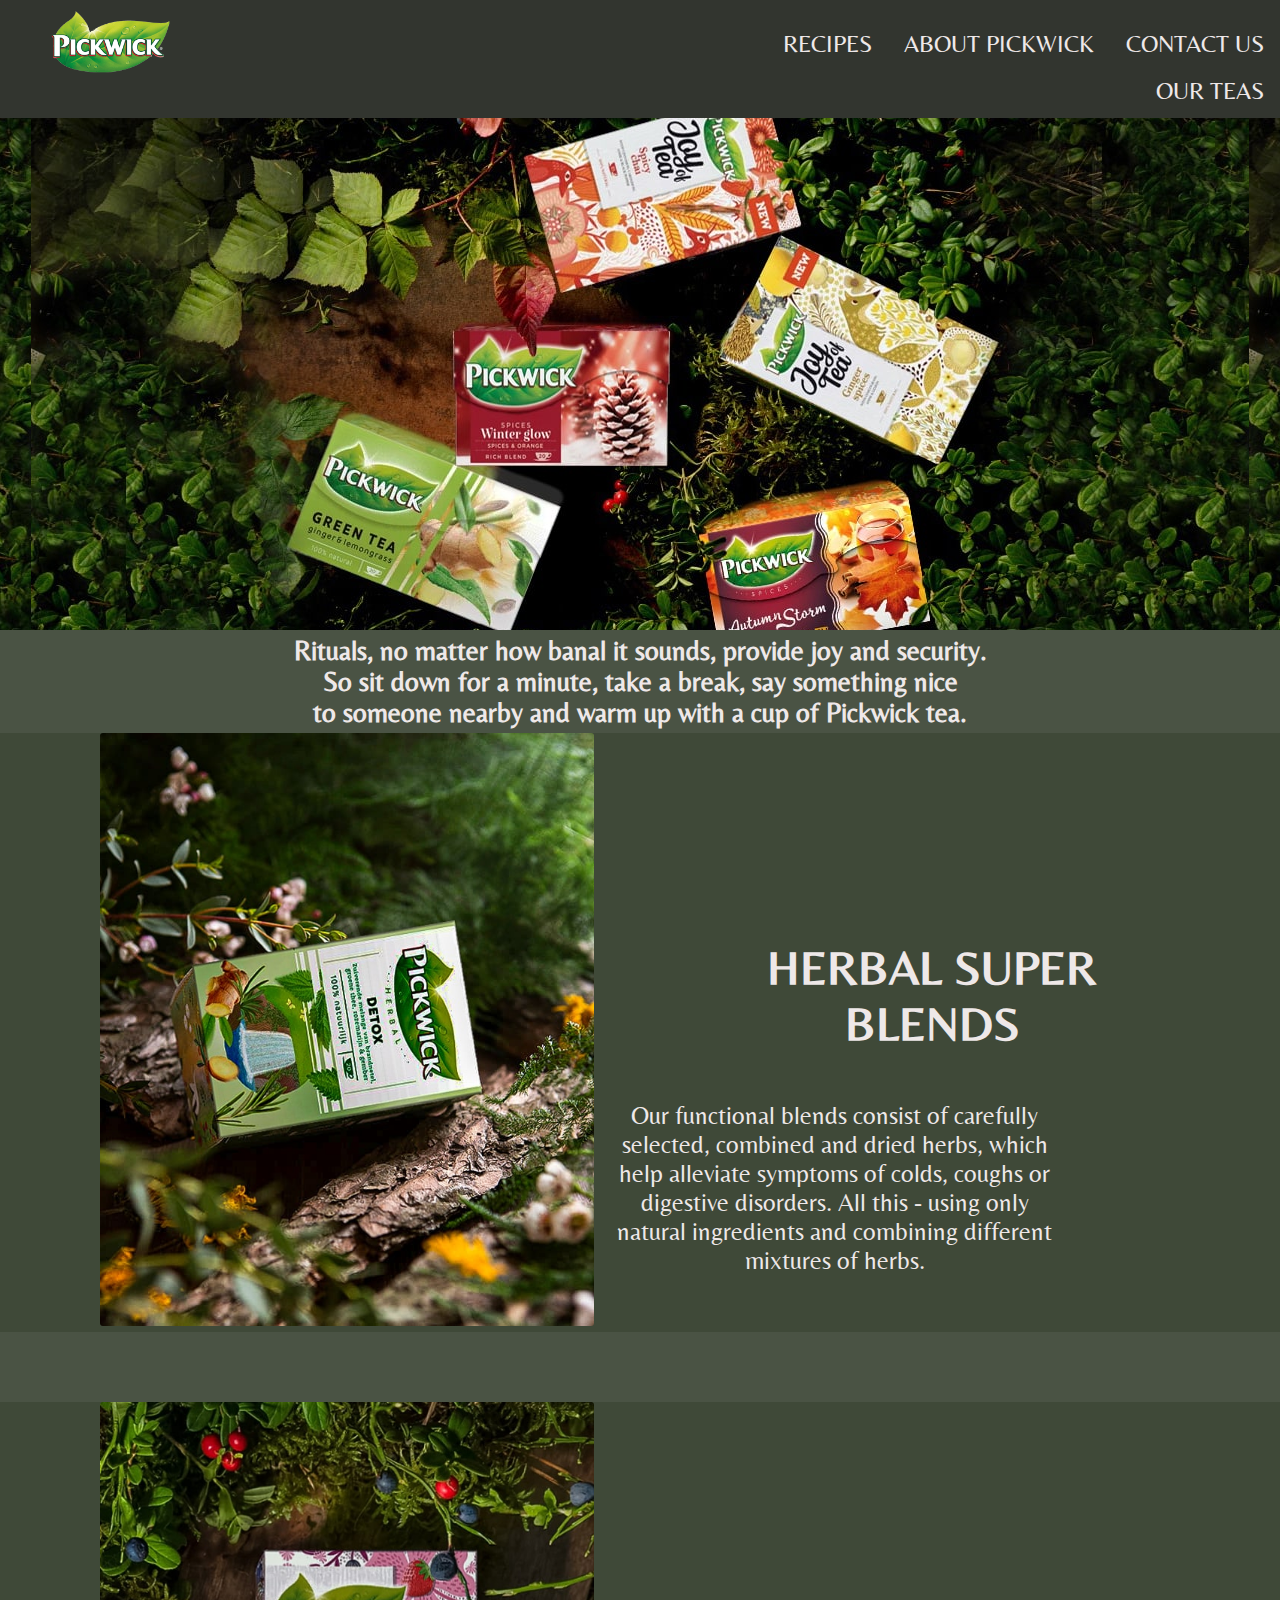
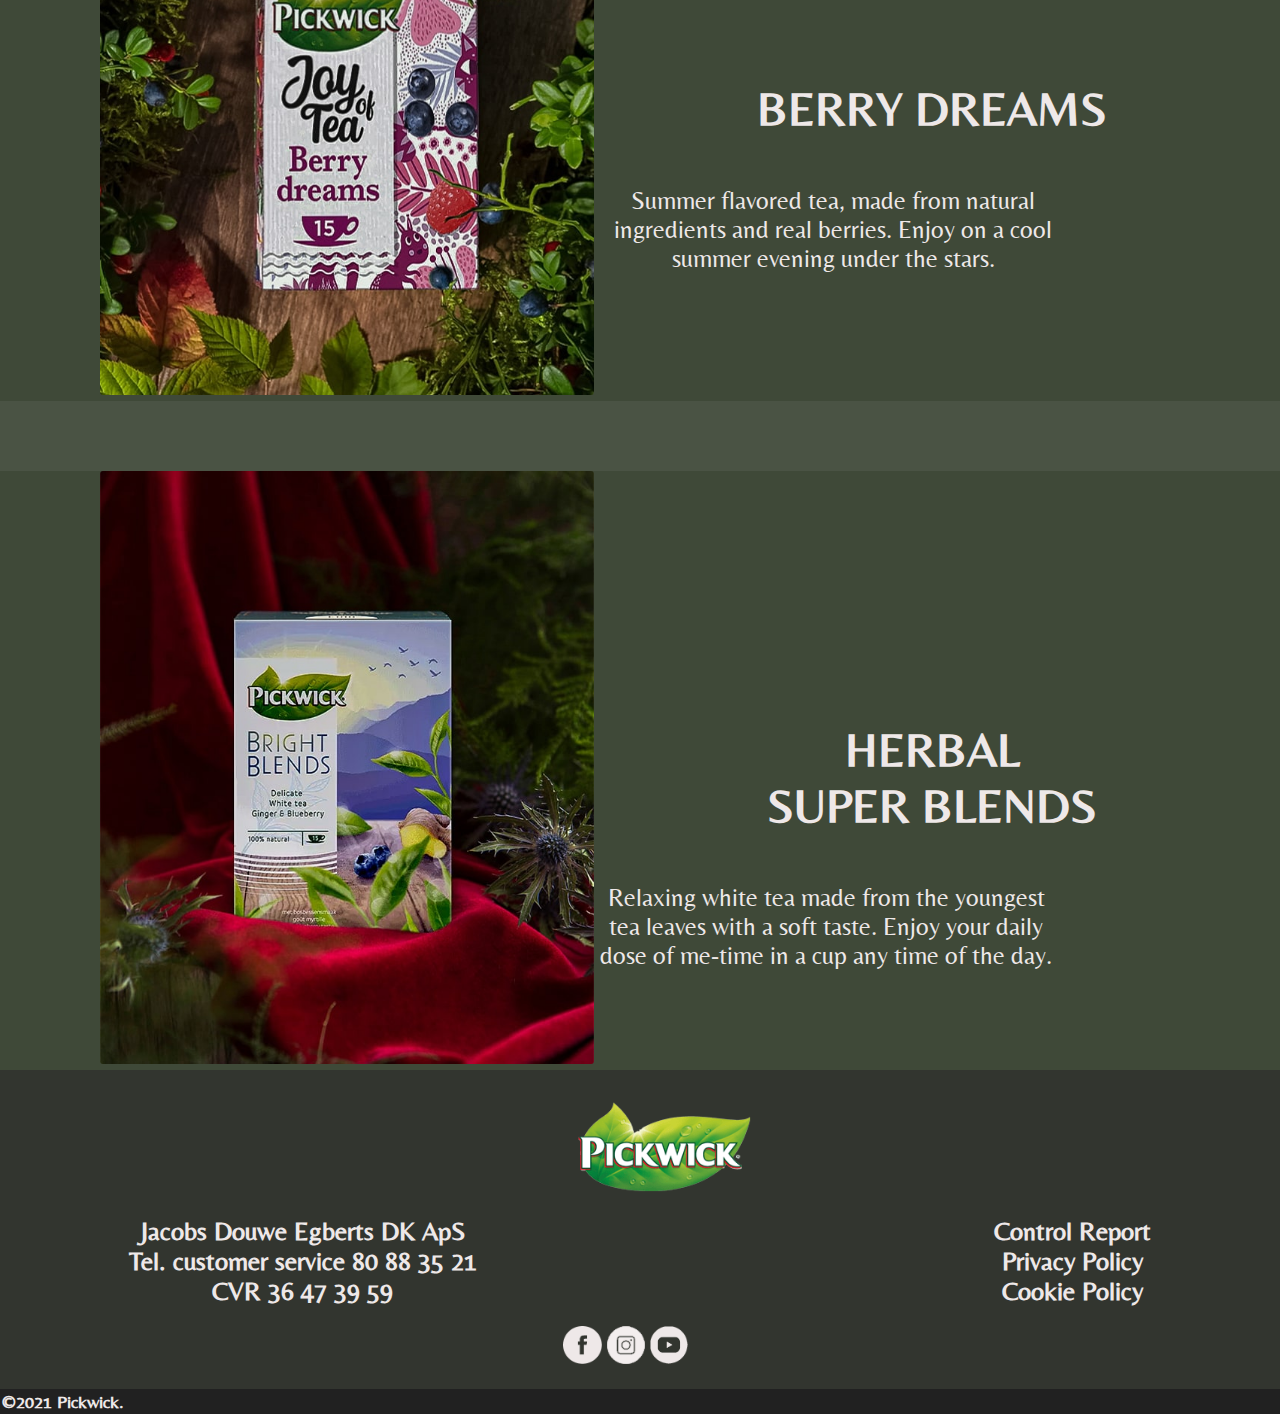
<file: index.html>
<!DOCTYPE html>
<html lang="en" dir="ltr">
  <head>
    <meta charset="utf-8">
    <title>Pickwick Tea</title>
    <!-- favicon -->
    <link rel="icon" href="images/favicon.png" type="image/x-icon">
    <meta name="viewport" content="width=device-width, initial-scale=1.0">
    <link rel="stylesheet" href="style.css">
    <link rel="preconnect" href="https://fonts.googleapis.com">
    <link rel="preconnect" href="https://fonts.gstatic.com" crossorigin>
    <link href="https://fonts.googleapis.com/css2?family=Belleza&display=swap" rel="stylesheet">
    <link rel="stylesheet" href="https://cdnjs.cloudflare.com/ajax/libs/font-awesome/4.7.0/css/font-awesome.min.css">
  </head>
  <body>
    <header class= "header">
      <div class="logo"><a href="index.html"><img src="images/logo.png" alt="Pickwick logo" class="logo"></a></div>
      <div class="topnav" id="myTopnav">
        <a href="contact.html">CONTACT US</a>
        <a href="about.html">ABOUT PICKWICK</a>
        <a href="recipes.html">RECIPES</a>
        <div class="dropdown">
          <button class="dropbtn"><a href="teas.html">OUR TEAS</a></button>
          <div class="dropdown-content">
            <a href="teas.html#GREEN">Green Tea</a>
            <a href="teas.html#HERBAL">Herbal Tea</a>
            <a href="teas.html#FRUIT">Fruit Tea</a>
          </div>
        </div>
        <a href="javascript:void(0);" class="icon" onclick="myFunction()">
          <i class="fa fa-bars"></i>
        </a>
      </div>
      <script>
        function myFunction() {
          var x = document.getElementById("myTopnav");
          if (x.className === "topnav") {
            x.className += " responsive";
          } else {
            x.className = "topnav";
          }
        }
        </script>
    </header>
    <div class="row">
      <div class="index-section-background"></div>
      <section class="text-box">
      <h2>Rituals, no matter how banal it sounds, provide joy and security.<br>
        So sit down for a minute, take a break, say something nice<br>
        to someone nearby and warm up with a cup of Pickwick tea.</h2>
      </section>
      <section class="herbal-super">
        <div class="herbal">
          <div class="leftcolumn">
            <img class="herbal-super-img" src="images/super-blends.jpg" alt="Herbal detox tea">
          </div>
          <div class="rightcolumn">
            <div class="herbal-text">
              <div class="index-text-header"><h1>HERBAL SUPER BLENDS</h1></div>
            <div class="herbal-text-para"><p>Our functional blends consist of carefully<br> selected, combined and dried herbs, which<br> help alleviate symptoms of colds, coughs or<br> digestive disorders. All this - using only<br> natural ingredients and combining different <br>mixtures of herbs.</p></div>
            </div>
          </div>
        </div>
      </section>
    </div>
    <div class= "box"></div> 
    <section class="herbal-super">
      <div class="herbal">
        <div class="leftcolumn">
          <img class="herbal-super-img" src="images/berry.jpg" alt="Berry dreams tea">
        </div>
        <div class="rightcolumn">
          <div class="herbal-text">
            <div class="index-text-header"><h1>BERRY DREAMS</h1></div>
            <div class="herbal-text-para"><p>Summer flavored tea, made from natural<br> ingredients and real berries.  Enjoy on a cool<br> summer evening under the stars.</p></div>
          </div>
        </div>
      </div>
    </section> 
    <div class= "box"></div> 
    <section class="herbal-super">
      <div class="herbal">
        <div class="leftcolumn">
          <img class="herbal-super-img" src="images/bright.jpg" alt="Bright blends tea">
        </div>
        <div class="rightcolumn">
          <div class="herbal-text">
            <div class="index-text-header"><h1>HERBAL<br>SUPER BLENDS</h1></div>
            <div class="herbal-text-para"><p>Relaxing white tea made from the youngest <br> tea leaves with a soft taste. Enjoy your daily<br> dose of me-time in a cup any time of the day.</p></div>
          </div>
        </div>
      </div>
    </section>
  <!--------------------------------footer------------------------->
  <footer class="footer">
    <div class="Contact-us">
      <img class="footer-logo" src="images/logo.png" alt="Pickwick logo">
      <div class="Contact-us-text" id="Contact-us">
        <div>
          <h1>Jacobs Douwe Egberts DK ApS</h1>
          <h1>Tel. customer service 80 88 35 21</h1>
          <h1> CVR 36 47 39 59</h1>
        </div>
        <div>
          <a href="https://www.findsmiley.dk/661314" class="link"><h1>Control Report</h1></a>
          <a href="https://www.pickwick.dk/privathedspolitik/" class="link"><h1>Privacy Policy</h1></a>
          <a href="https://www.pickwick.dk/cookie-policy/" class="link"><h1>Cookie Policy</h1></a>
        </div>
      </div>
      <div class="social-media">
        <a href="https://www.facebook.com/PickwickNL"><img class="facebook" src="images/facebook.png" alt="Facebook logo"></a>
        <a href="https://www.instagram.com/pickwicknl/"><img class="instagram" src="images/instagram.png" alt="Instagram logo"></a>
        <a href="https://www.youtube.com/user/PickwickNederland"><img class="youtube" src="images/youtube.png" alt="Youtube logo"></a>
      </div>     
    </div>
    <div class="lower-footer">
      <h4 class="lower-footer-text">©2021 Pickwick.</h4>
    </div>
  </footer>
</body>
</html>
</file>
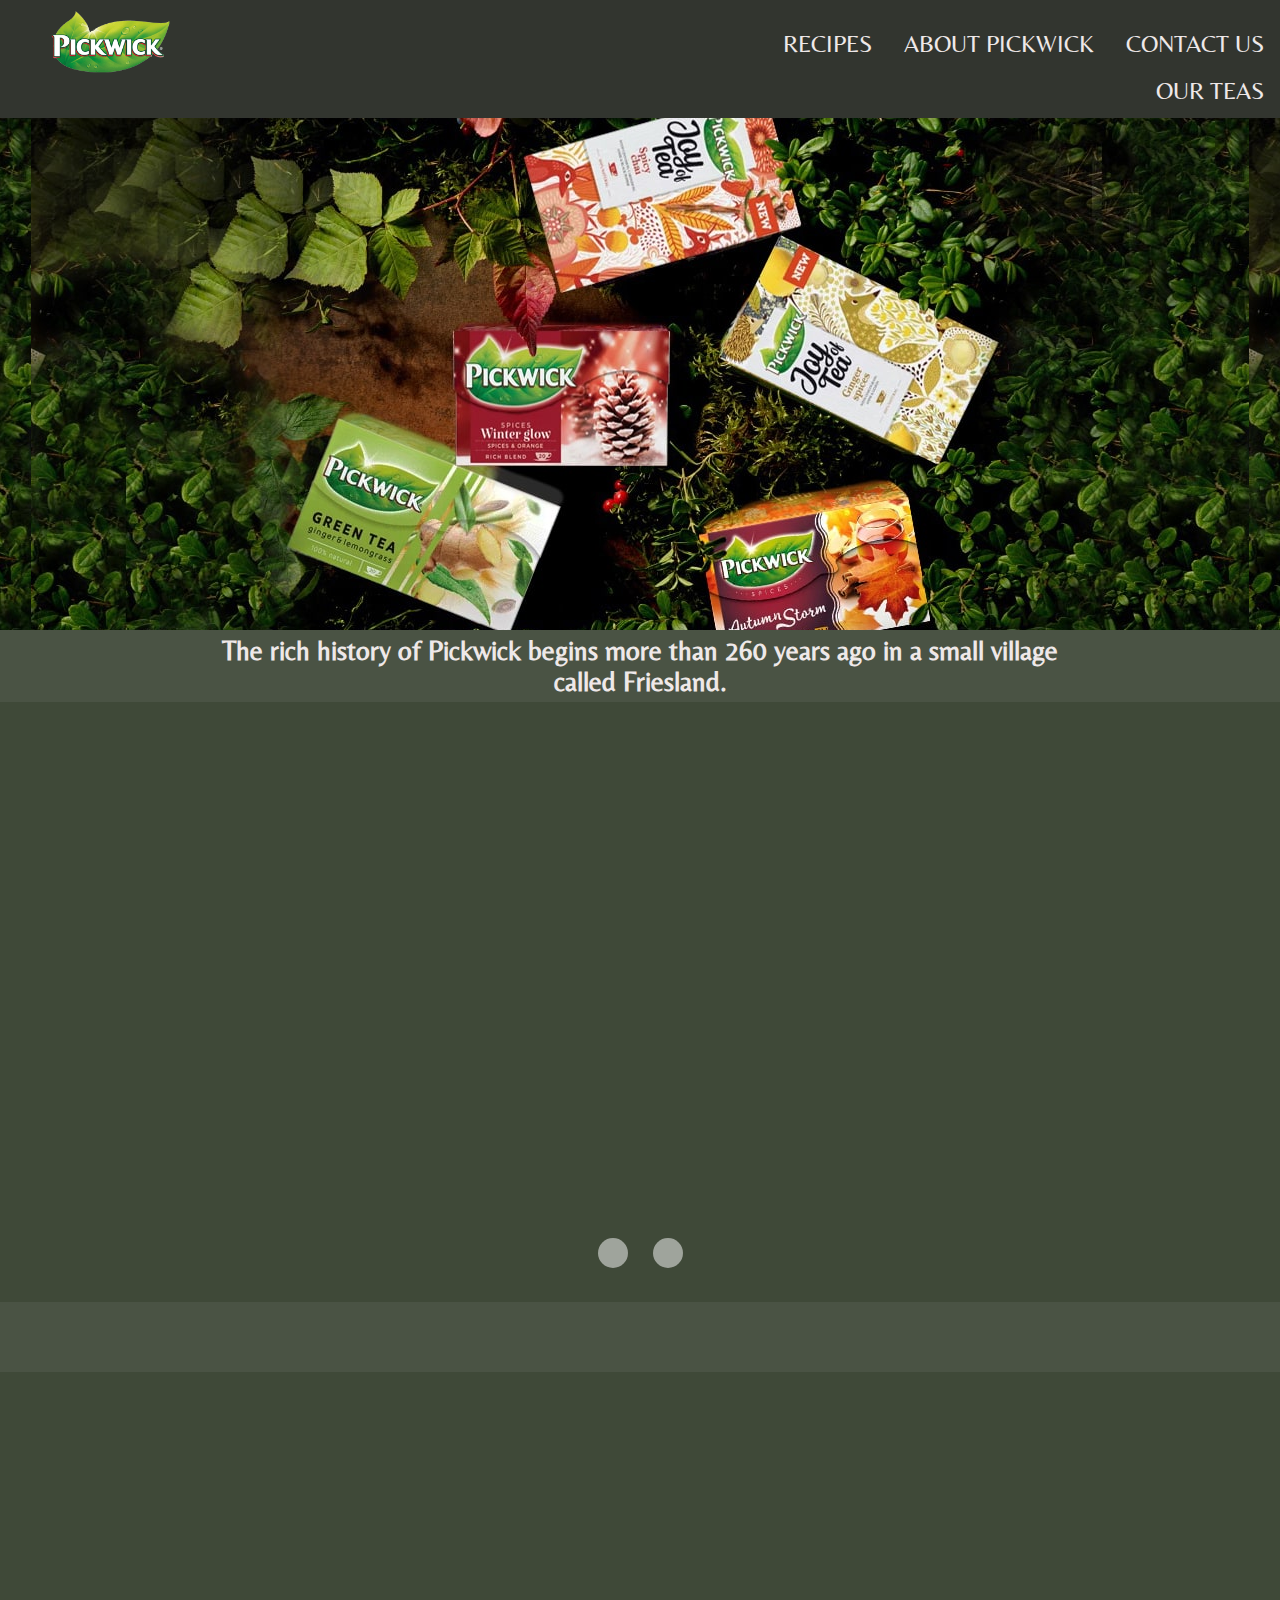
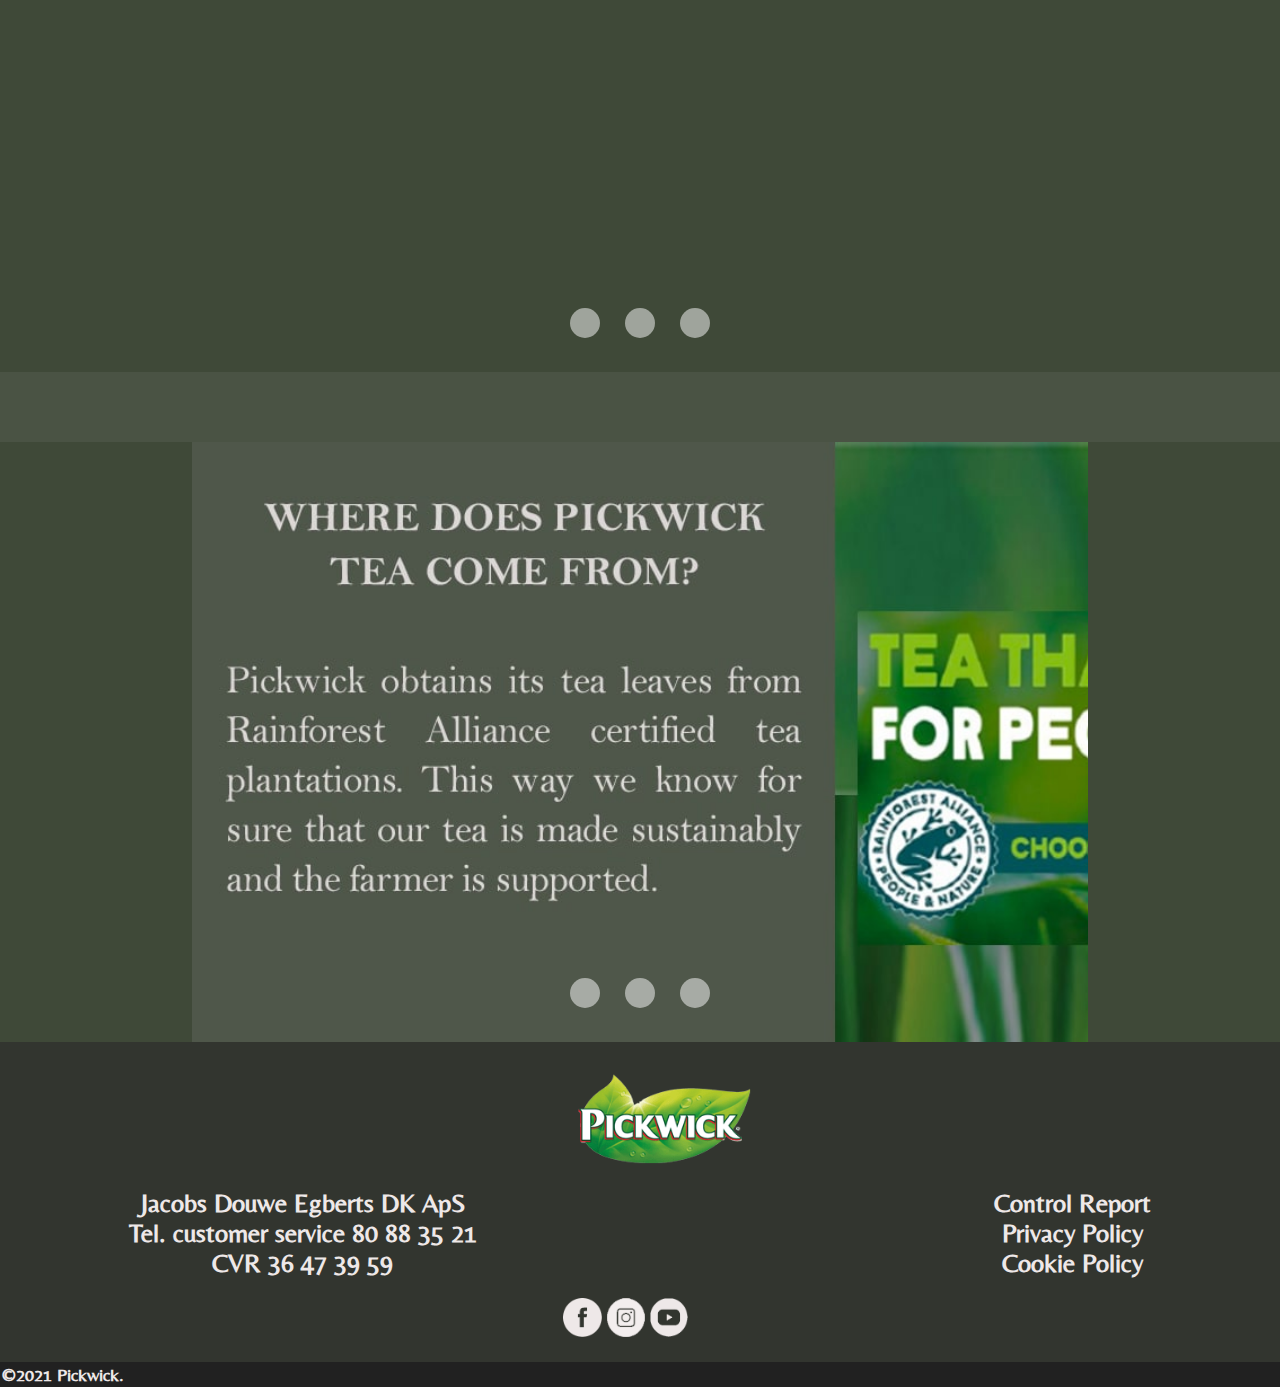
<file: about.html>
<!DOCTYPE html>
<html lang="en" dir="ltr">
  <head>
    <meta charset="utf-8">
    <title>Pickwick Tea</title>
    <!-- favicon -->
    <link rel="icon" href="images/favicon.png" type="image/x-icon">
    <meta name="viewport" content="width=device-width, initial-scale=1.0">
    <link rel="stylesheet" href="style.css">
    <link rel="preconnect" href="https://fonts.googleapis.com">
    <link rel="preconnect" href="https://fonts.gstatic.com" crossorigin>
    <link href="https://fonts.googleapis.com/css2?family=Belleza&display=swap" rel="stylesheet">
    <link rel="stylesheet" href="https://cdnjs.cloudflare.com/ajax/libs/font-awesome/4.7.0/css/font-awesome.min.css">
  </head>
  <body>
    <header class= "header">
      <div class="logo"><a href="index.html"><img src="images/logo.png" alt="Pickwick logo" class="logo"></a></div>
      <div class="topnav" id="myTopnav">
        <a href="contact.html">CONTACT US</a>
        <a href="about.html">ABOUT PICKWICK</a>
        <a href="recipes.html">RECIPES</a>
        <div class="dropdown">
          <button class="dropbtn"><a href="teas.html">OUR TEAS</a></button>
          <div class="dropdown-content">
            <a href="teas.html#GREEN">Green Tea</a>
            <a href="teas.html#HERBAL">Herbal Tea</a>
            <a href="teas.html#FRUIT">Fruit Tea</a>
          </div>
        </div>
        <a href="javascript:void(0);" class="icon" onclick="myFunction()">
          <i class="fa fa-bars"></i>
        </a>
      </div>
      <script>
        function myFunction() {
          var x = document.getElementById("myTopnav");
          if (x.className === "topnav") {
            x.className += " responsive";
          } else {
            x.className = "topnav";
          }
        }
        </script>
    </header>
    <div class="row">
      <section class="index-section-background"></section>
      <section class="text-box">
      <h2>The rich history of Pickwick begins more than 260 years ago in a small village <br> called  Friesland.</h2>
      </section>
      <div>
        <div class="carousel">
          <ul class="slides">
            <input type="radio" name="radio-buttons" id="img-1" checked />
            <li class="slide-container">
              <div class="slide-image">
                <img src="images/begining.jpg" alt="Pickwick history">
              </div>
              <div class="carousel-controls">
                <label for="img-8" class="prev-slide">
                  <span>&lsaquo;</span>
                </label>
                <label for="img-2" class="next-slide">
                  <span>&rsaquo;</span>
                </label>
              </div>
            </li>
            <input type="radio" name="radio-buttons" id="img-2" />
            <li class="slide-container">
              <div class="slide-image">
                <img src="images/brand.jpg" alt="Pickwick brand">
              </div>
              <div class="carousel-controls">
                <label for="img-1" class="prev-slide">
                  <span>&lsaquo;</span>
                </label>
                <label for="img-3" class="next-slide">
                  <span>&rsaquo;</span>
                </label>
              </div>
            </li>
            <div class="carousel-dots">
              <label for="img-1" class="carousel-dot" id="img-dot-1"></label>
              <label for="img-2" class="carousel-dot" id="img-dot-2"></label>
            </div>
          </ul>
        </div>
      </div>
      <div class= "box"></div>
      <div>
        <div class="carousel">
          <ul class="slides">
            <input type="radio" name="radio-buttons" id="img-3" checked />
            <li class="slide-container">
              <div class="slide-image">
                <img src="images/green-tea.jpg" alt="Green tea">
              </div>
              <div class="carousel-controls">
                <label for="img-2" class="prev-slide">
                  <span>&lsaquo;</span>
                </label>
                <label for="img-4" class="next-slide">
                  <span>&rsaquo;</span>
                </label>
              </div>
            </li>
            <input type="radio" name="radio-buttons" id="img-4" />
            <li class="slide-container">
              <div class="slide-image">
                <img src="images/matcha.jpg" alt="Matcha">
              </div>
              <div class="carousel-controls">
                <label for="img-3" class="prev-slide">
                  <span>&lsaquo;</span>
                </label>
                <label for="img-5" class="next-slide">
                  <span>&rsaquo;</span>
                </label>
              </div>
            </li>
            <input type="radio" name="radio-buttons" id="img-5" />
            <li class="slide-container">
              <div class="slide-image">
                <img src="images/caffeine.jpg" alt="Tea and caffeine">
              </div>
              <div class="carousel-controls">
                <label for="img-4" class="prev-slide">
                  <span>&lsaquo;</span>
                </label>
                <label for="img-6" class="next-slide">
                  <span>&rsaquo;</span>
                </label>
              </div>
            </li>
            <div class="carousel-dots">
              <label for="img-1" class="carousel-dot" id="img-dot-1"></label>
              <label for="img-2" class="carousel-dot" id="img-dot-2"></label>
              <label for="img-3" class="carousel-dot" id="img-dot-3"></label>
            </div>
          </ul>
        </div>
      </div>
      <div class= "box"></div>
      <div>
        <div class="carousel">
          <ul class="slides">
            <input type="radio" name="radio-buttons" id="img-6" checked />
            <li class="slide-container">
              <div class="slide-image">
                <img src="images/sustainability1.jpg" alt="Pickwick sustainability">
              </div>
              <div class="carousel-controls">
                <label for="img-5" class="prev-slide">
                  <span>&lsaquo;</span>
                </label>
                <label for="img-7" class="next-slide">
                  <span>&rsaquo;</span>
                </label>
              </div>
            </li>
            <input type="radio" name="radio-buttons" id="img-7" />
            <li class="slide-container">
              <div class="slide-image">
                <img src="images/sustainability2.jpg" alt="Pickwick sustainability">
              </div>
              <div class="carousel-controls">
                <label for="img-6" class="prev-slide">
                  <span>&lsaquo;</span>
                </label>
                <label for="img-8" class="next-slide">
                  <span>&rsaquo;</span>
                </label>
              </div>
            </li>
            <input type="radio" name="radio-buttons" id="img-8" />
            <li class="slide-container">
              <div class="slide-image">
                <img src="images/sustainability3.jpg" alt="Pickwick sustainability">
              </div>
              <div class="carousel-controls">
                <label for="img-7" class="prev-slide">
                  <span>&lsaquo;</span>
                </label>
                <label for="img-1" class="next-slide">
                  <span>&rsaquo;</span>
                </label>
              </div>
            </li>
            <div class="carousel-dots">
              <label for="img-1" class="carousel-dot" id="img-dot-1"></label>
              <label for="img-2" class="carousel-dot" id="img-dot-2"></label>
              <label for="img-3" class="carousel-dot" id="img-dot-3"></label>
            </div>
          </ul>
        </div>
      </div>
  <!-- ------------------------------footer----------------------- -->
  <footer class="footer">
    <div class="Contact-us">
      <img class="footer-logo" src="images/logo.png" alt="Pickwick logo">
      <div class="Contact-us-text" id="Contact-us">
        <div>
          <h1>Jacobs Douwe Egberts DK ApS</h1>
          <h1>Tel. customer service 80 88 35 21</h1>
          <h1> CVR 36 47 39 59</h1>
        </div>
        <div>
          <a href="https://www.findsmiley.dk/661314" class="link"><h1>Control Report</h1></a>
          <a href="https://www.pickwick.dk/privathedspolitik/" class="link"><h1>Privacy Policy</h1></a>
          <a href="https://www.pickwick.dk/cookie-policy/" class="link"><h1>Cookie Policy</h1></a>
        </div>
      </div>
      <div class="social-media">
        <a href="https://www.facebook.com/PickwickNL"><img class="facebook" src="images/facebook.png" alt="Facebook logo"></a>
        <a href="https://www.instagram.com/pickwicknl/"><img class="instagram" src="images/instagram.png" alt="Instagram logo"></a>
        <a href="https://www.youtube.com/user/PickwickNederland"><img class="youtube" src="images/youtube.png" alt="Youtube logo"></a>
      </div>     
    </div>
    <div class="lower-footer">
      <h4 class="lower-footer-text">©2021 Pickwick.</h4>
    </div>
  </footer>
</body>
</html>
</file>
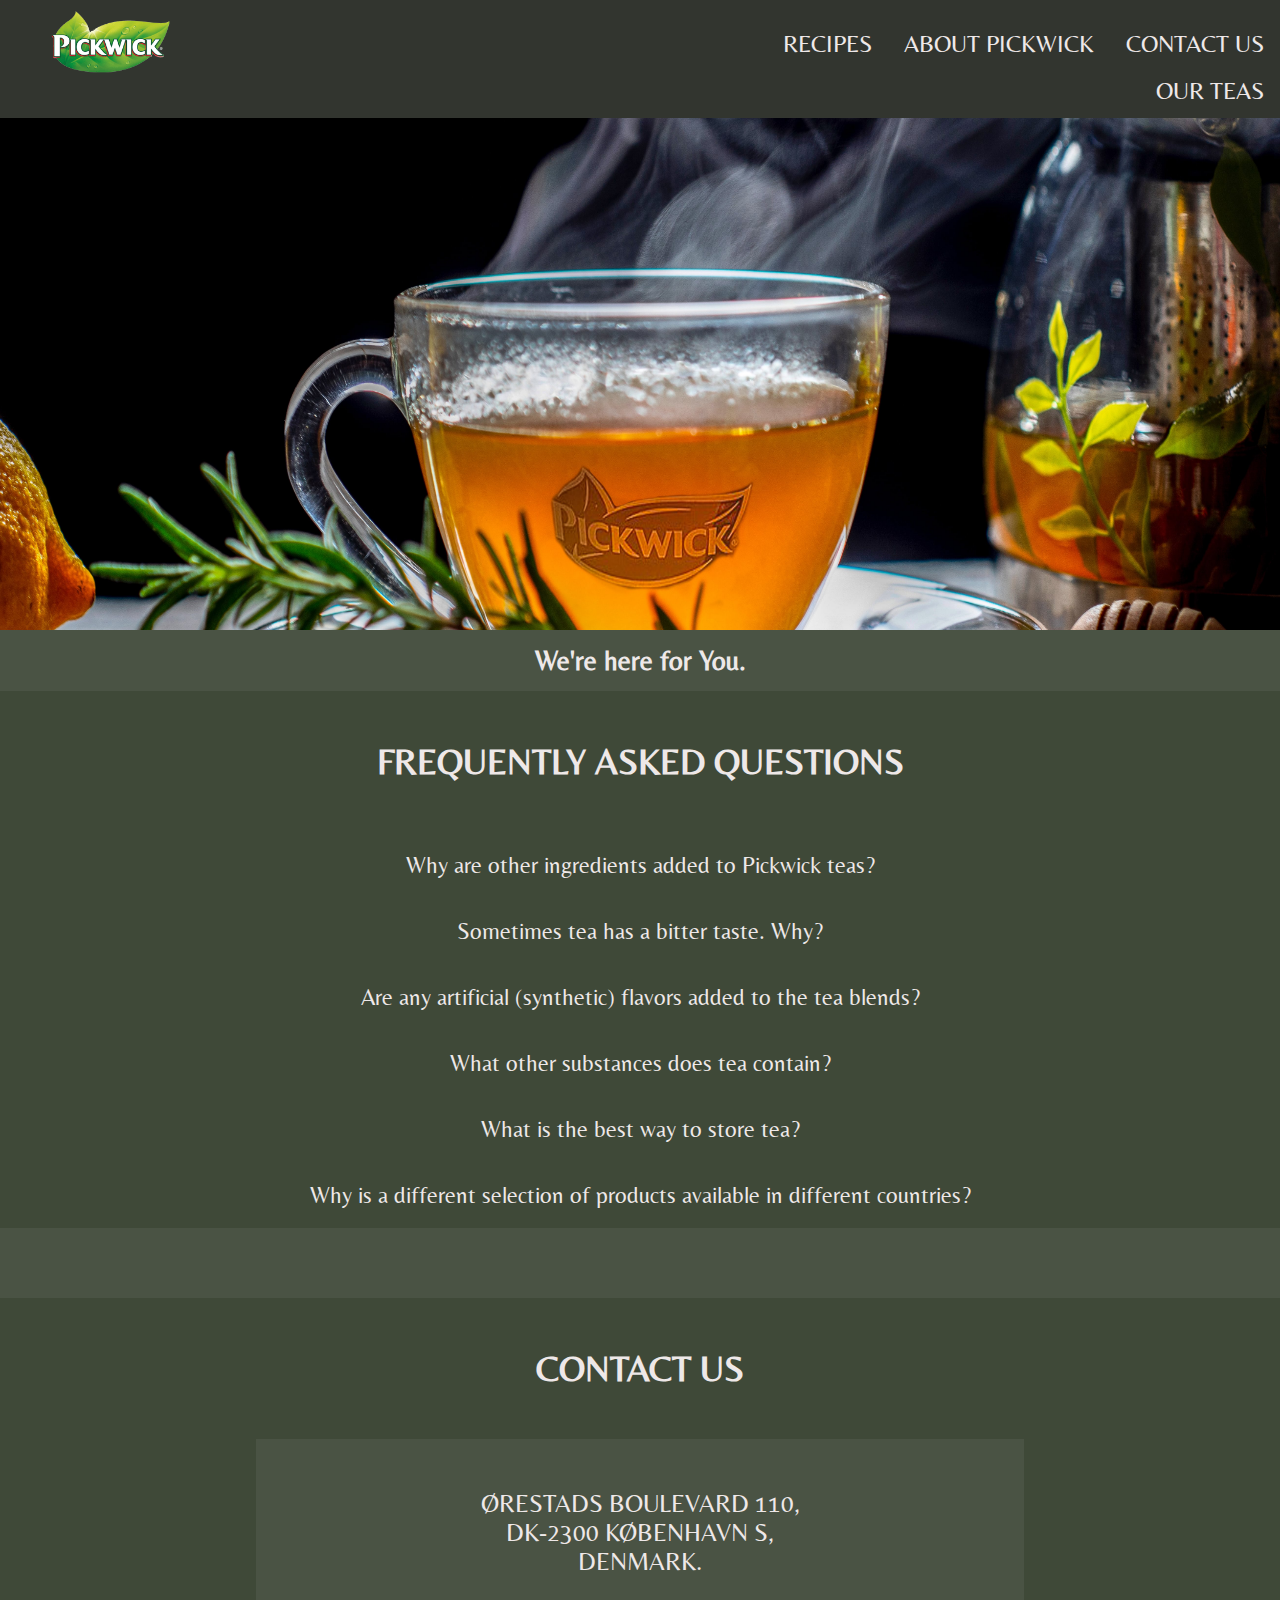
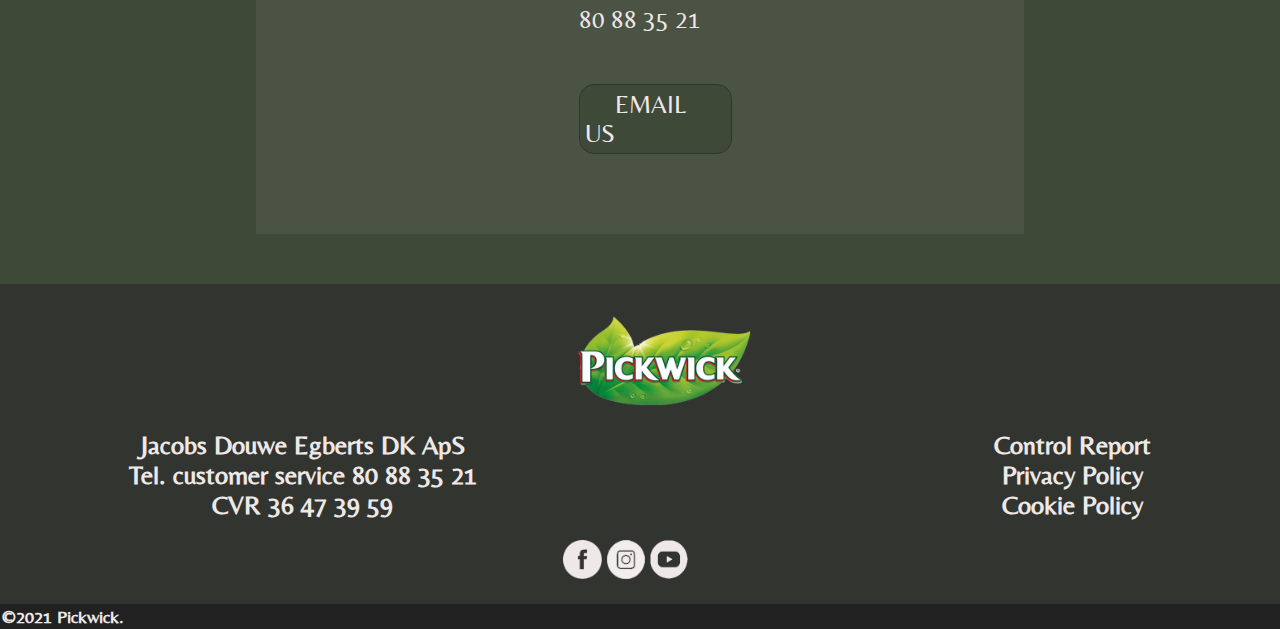
<file: contact.html>
<!DOCTYPE html>
<html lang="en" dir="ltr">
  <head>
    <meta charset="utf-8">
    <title>Pickwick Tea</title>
    <!-- favicon -->
    <link rel="icon" href="images/favicon.png" type="image/x-icon">
    <meta name="viewport" content="width=device-width, initial-scale=1.0">
    <link rel="stylesheet" href="style.css">
    <link rel="preconnect" href="https://fonts.googleapis.com">
    <link rel="preconnect" href="https://fonts.gstatic.com" crossorigin>
    <link href="https://fonts.googleapis.com/css2?family=Belleza&display=swap" rel="stylesheet">
    <link rel="stylesheet" href="https://cdnjs.cloudflare.com/ajax/libs/font-awesome/4.7.0/css/font-awesome.min.css">
  </head>
  <body>
    <header class= "header">
      <div class="logo"><a href="index.html"><img src="images/logo.png" alt="Pickwick logo" class="logo"></a></div>
      <div class="topnav" id="myTopnav">
        <a href="contact.html">CONTACT US</a>
        <a href="about.html">ABOUT PICKWICK</a>
        <a href="recipes.html">RECIPES</a>
        <div class="dropdown">
          <button class="dropbtn"><a href="teas.html">OUR TEAS</a></button>
          <div class="dropdown-content">
            <a href="teas.html#GREEN">Green Tea</a>
            <a href="teas.html#HERBAL">Herbal Tea</a>
            <a href="teas.html#FRUIT">Fruit Tea</a>
          </div>
        </div>
        <a href="javascript:void(0);" class="icon" onclick="myFunction()">
          <i class="fa fa-bars"></i>
        </a>
      </div>
      <script>
        function myFunction() {
          var x = document.getElementById("myTopnav");
          if (x.className === "topnav") {
            x.className += " responsive";
          } else {
            x.className = "topnav";
          }
        }
        </script>
    </header>
    <div class="row">
        <section class="contact-section-background"></section>
      <section class="text-box">
        <div class="contact-box"> <h2>We're here for You.</h2> </div>
      </section>
      <div class="faq"> <h1>FREQUENTLY ASKED QUESTIONS</h1></div>
        <button class="accordion">Why are other ingredients added to Pickwick teas?</button>
        <div class="panel">
            <p>To make Pickwick teas even tastier, we add a few more ingredients to the blends.<br> 
                These ingredients do not have a negative impact on the beneficial effects of the drink. <br> 
                In some teas, the ingredients compensate for their bitterness; by adding spices, Rooibos tea achieves its rich taste.</p>
        </div>
        <button class="accordion">Sometimes tea has a bitter taste. Why?</button>
        <div class="panel">
            <p>The longer the tea is left to brew, the bitter it is. The tea should not be brewed for more than five minutes. Bitterness can be compensated by adding a<br> little milk or squeezed watermelon water. The hardness of the water can also affect the taste of the tea. If you let the water boil for five minutes before<br> making tea, the calcium and magnesium salt particles settle on the walls of the kettle and the water softens, so that the taste of the tea remains unharmed.</p>
        </div>
        <button class="accordion">Are any artificial (synthetic) flavors added to the tea blends?</button>
        <div class="panel">
            <p>No. None of our tea blends contain artificial (synthetic) aromas.</p>
        </div>        
        <button class="accordion">What other substances does tea contain?</button>
        <div class="panel">
            <p>Teas contain several minerals. One of them is fluoride, which helps maintain strong teeth. Tea is also a major source of flavonoids,<br> a class of antioxidants.</p>
        </div>
        <button class="accordion">What is the best way to store tea?</button>
        <div class="panel">
            <p>The original packaging keeps the aroma of the tea unchanged for about two years. After this period, its color and scent may change and it may lose its<br> aroma. Once opened, it is important to keep the tea packaging in a cool, dry and dark place, away from aromatic foods.</p>
        </div>
        <button class="accordion">Why is a different selection of products available in different countries?</button>
        <div class="panel">
            <p>Because tastes vary by country, we offer different choices for each country. All Pickwick flavors and products are tailored to <br> the specific needs of consumers in each country.</p>
        </div>
        <script>
            var acc = document.getElementsByClassName("accordion");
            var i;
            
            for (i = 0; i < acc.length; i++) {
              acc[i].addEventListener("click", function() {
                this.classList.toggle("active");
                var panel = this.nextElementSibling;
                if (panel.style.display === "block") {
                  panel.style.display = "none";
                } else {
                  panel.style.display = "block";
                }
              });
            }
            </script>
    <div class= "box"></div> 
    <div class="faq"> <h1>Contact us</h1></div>
    <div class="container">
      <div class="contact-section">
        <div class="contact-text">
          <p>Ørestads Boulevard 110,<br> DK-2300 København S, <br>Denmark.<br><br> 80 88 35 21</p>
        </div>
        <div class="email"><a class="email-btn" href="https://contactus.jdecoffee.com/pickwick-denmark">EMAIL US</a></div>
      </div>
    </div>
  <!-- ------------------------------footer----------------------- -->
  <footer class="footer">
    <div class="Contact-us">
      <img class="footer-logo" src="images/logo.png" alt="Pickwick logo">
      <div class="Contact-us-text" id="Contact-us">
        <div>
          <h1>Jacobs Douwe Egberts DK ApS</h1>
          <h1>Tel. customer service 80 88 35 21</h1>
          <h1> CVR 36 47 39 59</h1>
        </div>
        <div>
          <a href="https://www.findsmiley.dk/661314" class="link"><h1>Control Report</h1></a>
          <a href="https://www.pickwick.dk/privathedspolitik/" class="link"><h1>Privacy Policy</h1></a>
          <a href="https://www.pickwick.dk/cookie-policy/" class="link"><h1>Cookie Policy</h1></a>
        </div>
      </div>
      <div class="social-media">
        <a href="https://www.facebook.com/PickwickNL"><img class="facebook" src="images/facebook.png" alt="Facebook logo"></a>
        <a href="https://www.instagram.com/pickwicknl/"><img class="instagram" src="images/instagram.png" alt="Instagram logo"></a>
        <a href="https://www.youtube.com/user/PickwickNederland"><img class="youtube" src="images/youtube.png" alt="Youtube logo"></a>
      </div>     
    </div>
    <div class="lower-footer">
      <h4 class="lower-footer-text">©2021 Pickwick.</h4>
    </div>
  </footer>
</body>
</html>
</file>
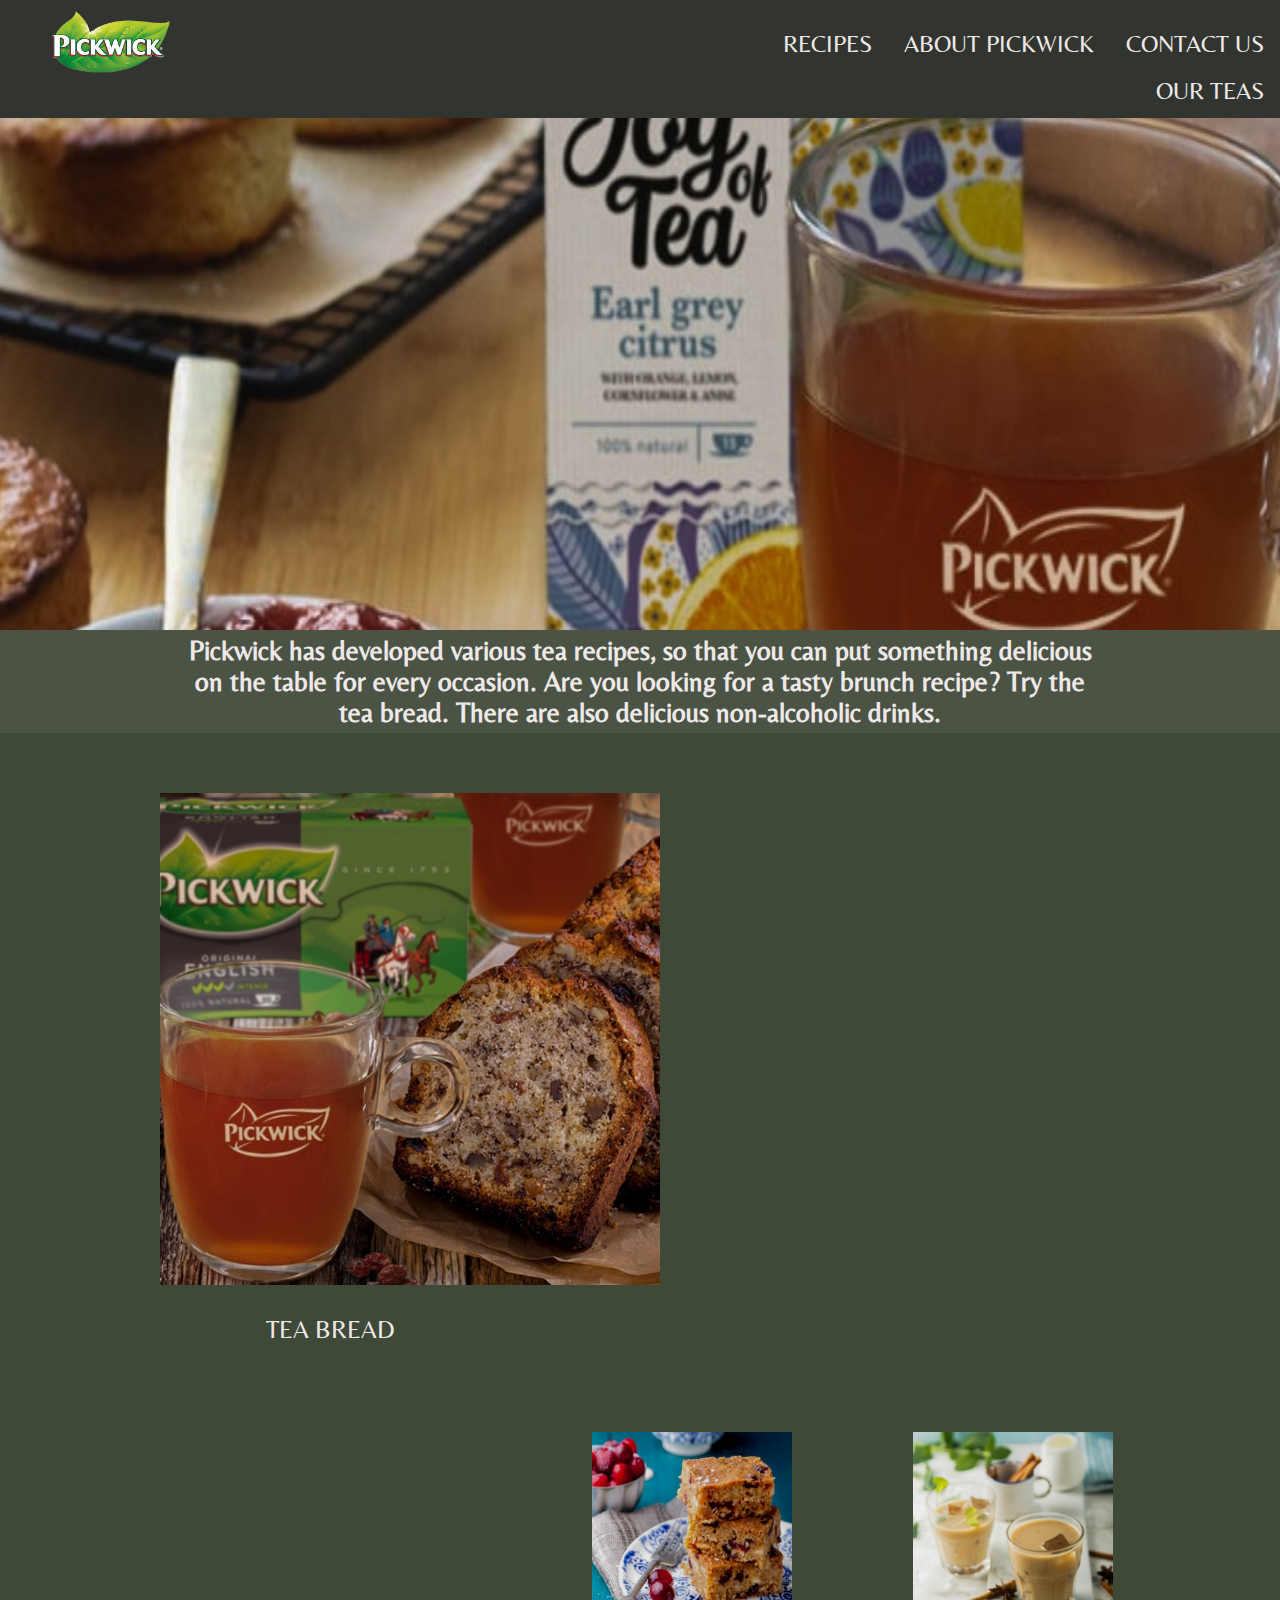
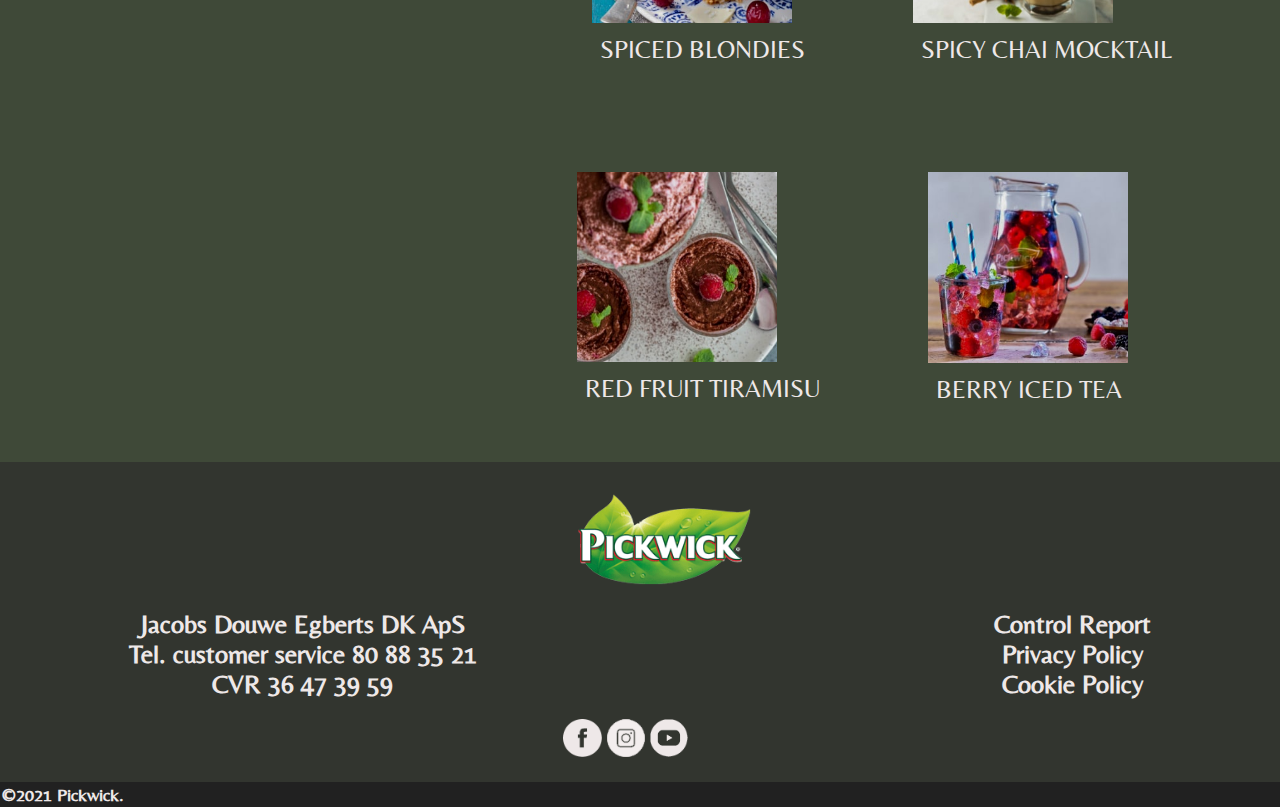
<file: recipes.html>
<!DOCTYPE html>
<html lang="en" dir="ltr">
  <head>
    <meta charset="utf-8">
    <title>Pickwick Tea</title>
    <!-- favicon -->
    <link rel="icon" href="images/favicon.png" type="image/x-icon">
    <meta name="viewport" content="width=device-width, initial-scale=1.0">
    <link rel="stylesheet" href="style.css">
    <link rel="preconnect" href="https://fonts.googleapis.com">
    <link rel="preconnect" href="https://fonts.gstatic.com" crossorigin>
    <link href="https://fonts.googleapis.com/css2?family=Belleza&display=swap" rel="stylesheet">
    <link rel="stylesheet" href="https://cdnjs.cloudflare.com/ajax/libs/font-awesome/4.7.0/css/font-awesome.min.css">
  </head>
  <body>
    <header class= "header">
      <div class="logo"><a href="index.html"><img src="images/logo.png" alt="Pickwick logo" class="logo"></a></div>
      <div class="topnav" id="myTopnav">
        <a href="contact.html">CONTACT US</a>
        <a href="about.html">ABOUT PICKWICK</a>
        <a href="recipes.html">RECIPES</a>
        <div class="dropdown">
          <button class="dropbtn"><a href="teas.html">OUR TEAS</a></button>
          <div class="dropdown-content">
            <a href="teas.html#GREEN">Green Tea</a>
            <a href="teas.html#HERBAL">Herbal Tea</a>
            <a href="teas.html#FRUIT">Fruit Tea</a>
          </div>
        </div>
        <a href="javascript:void(0);" class="icon" onclick="myFunction()">
          <i class="fa fa-bars"></i>
        </a>
      </div>
      <script>
        function myFunction() {
          var x = document.getElementById("myTopnav");
          if (x.className === "topnav") {
            x.className += " responsive";
          } else {
            x.className = "topnav";
          }
        }
        </script>
    </header>
    <div class="row">
      <section class="recipes-section-background"></section>
      <section class="text-box">
      <h2>Pickwick has developed various tea recipes, so that you can put something delicious <br> on the table for every occasion. Are you looking for a tasty brunch recipe? Try the<br> tea bread. There are also delicious non-alcoholic drinks.</h2>
    </section>
        <div class= "gallery-row1">
          <div class="gallery1">
              <a target="teabread.html" href="teabread.html">
              <img class="gallery1" src="images/teabread.jpg" alt="Tea Bread"></a>
              <div class="desc">Tea Bread</div>
            </div>
      </div>
    <div class= "gallery-row2">
            <div class="gallery">
                <a target="teabread.html" href="teabread.html">
                <img src="images/mocktail.jpg" alt="Spicy Chai Mocktail" width="200" height="200"></a>
                <div class="desc">Spicy Chai Mocktail</div>
            </div>
            <div class="gallery">
                <a target="teabread.html" href="teabread.html">
                <img src="images/blondies.jpg" alt="Spiced Blondies" width="200" height="200"></a>
                <div class="desc">Spiced Blondies</div>
            </div>
    </div>
        <div class= "gallery-row3">
            <div class="gallery">
                <a target="teabread.html" href="teabread.html">
                <img src="images/icetea.jpg" alt="Berry Iced Tea" width="200" height="200"></a>
                <div class="desc">Berry Iced Tea</div>
            </div>
            <div class="gallery">
                <a target="teabread.html" href="teabread.html">
                <img src="images/tiramisu.jpg" alt="Red fruit Tiramisu" width="200" height="200"></a>
                <div class="desc">Red fruit Tiramisu</div>
            </div>
        </div>   
    </div>   
  <!-- ------------------------------footer----------------------- -->
  <footer class="footer">
    <div class="Contact-us">
      <img class="footer-logo" src="images/logo.png" alt="Pickwick logo">
      <div class="Contact-us-text" id="Contact-us">
        <div>
          <h1>Jacobs Douwe Egberts DK ApS</h1>
          <h1>Tel. customer service 80 88 35 21</h1>
          <h1> CVR 36 47 39 59</h1>
        </div>
        <div>
          <a href="https://www.findsmiley.dk/661314" class="link"><h1>Control Report</h1></a>
          <a href="https://www.pickwick.dk/privathedspolitik/" class="link"><h1>Privacy Policy</h1></a>
          <a href="https://www.pickwick.dk/cookie-policy/" class="link"><h1>Cookie Policy</h1></a>
        </div>
      </div>
      <div class="social-media">
        <a href="https://www.facebook.com/PickwickNL"><img class="facebook" src="images/facebook.png" alt="Facebook logo"></a>
        <a href="https://www.instagram.com/pickwicknl/"><img class="instagram" src="images/instagram.png" alt="Instagram logo"></a>
        <a href="https://www.youtube.com/user/PickwickNederland"><img class="youtube" src="images/youtube.png" alt="Youtube logo"></a>
      </div>     
    </div>
    <div class="lower-footer">
      <h4 class="lower-footer-text">©2021 Pickwick.</h4>
    </div>
  </footer>
</body>
</html>
</file>
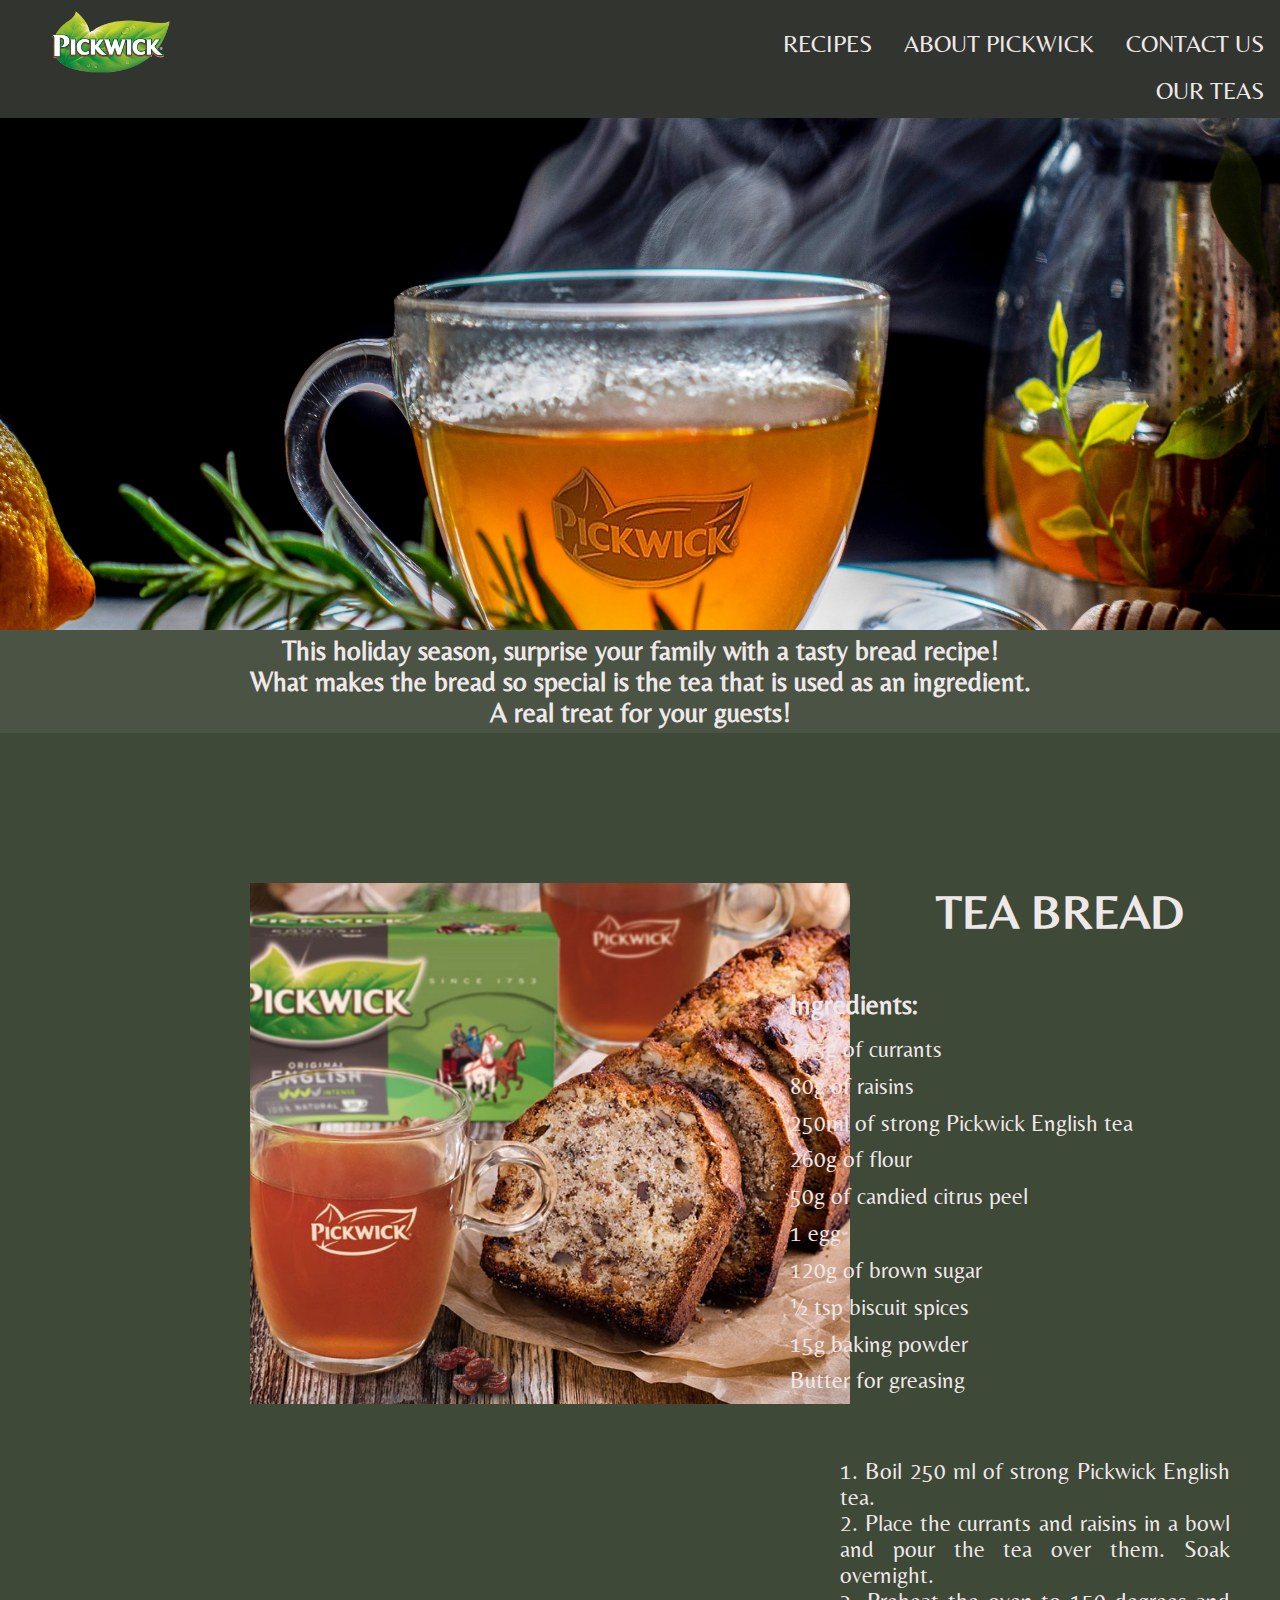
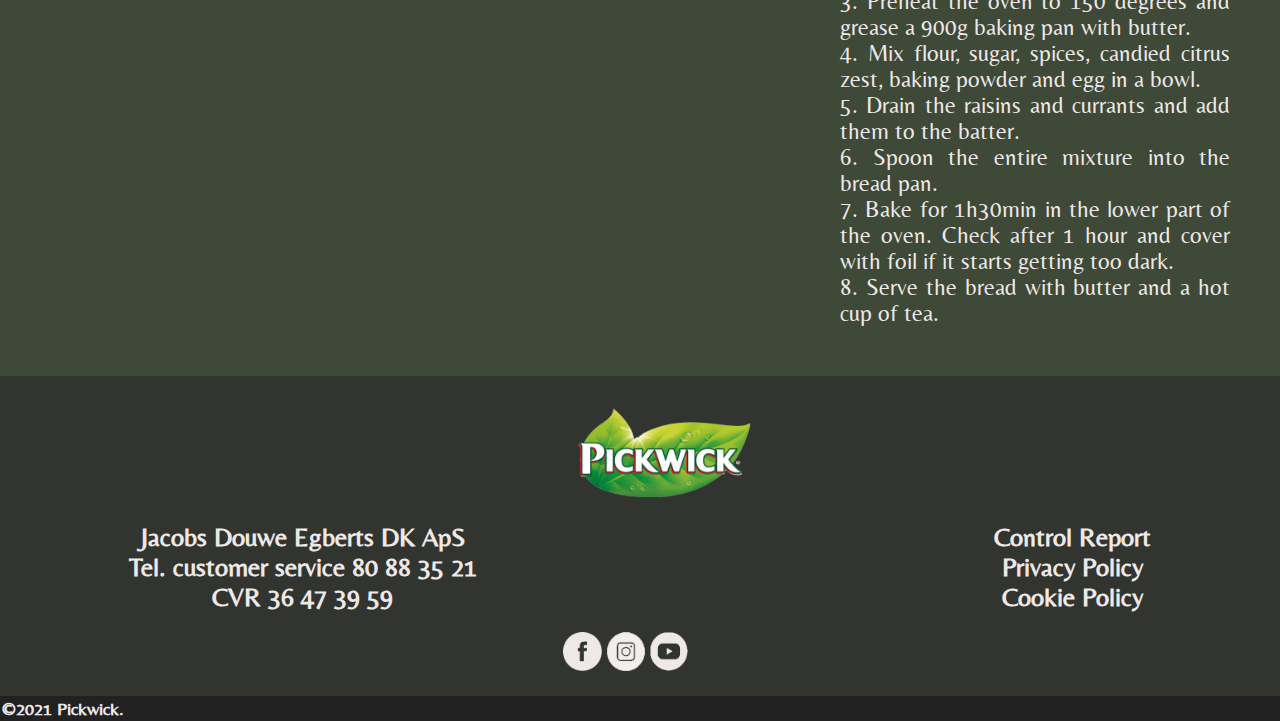
<file: teabread.html>
<!DOCTYPE html>
<html lang="en" dir="ltr">
  <head>
    <meta charset="utf-8">
    <title>Pickwick Tea</title>
    <!-- favicon -->
    <link rel="icon" href="images/favicon.png" type="image/x-icon">
    <meta name="viewport" content="width=device-width, initial-scale=1.0">
    <link rel="stylesheet" href="style.css">
    <link rel="preconnect" href="https://fonts.googleapis.com">
    <link rel="preconnect" href="https://fonts.gstatic.com" crossorigin>
    <link href="https://fonts.googleapis.com/css2?family=Belleza&display=swap" rel="stylesheet">
    <link rel="stylesheet" href="https://cdnjs.cloudflare.com/ajax/libs/font-awesome/4.7.0/css/font-awesome.min.css">
  </head>
  <body>
    <header class= "header">
      <div class="logo"><a href="index.html"><img src="images/logo.png" alt="Pickwick logo" class="logo"></a></div>
      <div class="topnav" id="myTopnav">
        <a href="contact.html">CONTACT US</a>
        <a href="about.html">ABOUT PICKWICK</a>
        <a href="recipes.html">RECIPES</a>
        <div class="dropdown">
          <button class="dropbtn"><a href="teas.html">OUR TEAS</a></button>
          <div class="dropdown-content">
            <a href="teas.html#GREEN">Green Tea</a>
            <a href="teas.html#HERBAL">Herbal Tea</a>
            <a href="teas.html#FRUIT">Fruit Tea</a>
          </div>
        </div>
        <a href="javascript:void(0);" class="icon" onclick="myFunction()">
          <i class="fa fa-bars"></i>
        </a>
      </div>
      <script>
        function myFunction() {
          var x = document.getElementById("myTopnav");
          if (x.className === "topnav") {
            x.className += " responsive";
          } else {
            x.className = "topnav";
          }
        }
        </script>
    </header>
    <div class="row">
        <section class="contact-section-background"></section>
        <section class="text-box">
            <h2>This holiday season, surprise your family with a tasty bread recipe!<br> What makes the bread so special is the tea that is used as an ingredient.<br> A real treat for your guests!</h2>
        </section>
        <div class="leftcolumn">
            <img class="teabread-img" src="images/bread.jpg" alt="tea bread">
        </div>
        <div class="rightcolumn">
            <div class="herbal-text">
                <div class="index-text-header"><h1>TEA BREAD</h1></div>
                <div class="ingredients-text-header"><p><h2>Ingredients:</h2>
                    <ol class="ingredients">
                        <li>175g of currants</li><br>
                        <li>80g of raisins</li><br>
                        <li>250ml of strong Pickwick English tea</li><br>
                        <li>260g of flour</li><br>
                        <li>50g of candied citrus peel</li><br>
                        <li>1 egg</li><br>
                        <li>120g of brown sugar</li><br>
                        <li>½ tsp biscuit spices</li><br>
                        <li>15g baking powder</li><br>
                        <li>Butter for greasing</li><br>
                    </ol></p>
                     <div class="recipe">
                     <p>1. Boil 250 ml of strong Pickwick English tea.<br>
                        2. Place the currants and raisins in a bowl and pour the tea over them. Soak overnight.<br>
                        3. Preheat the oven to 150 degrees and grease a 900g baking pan with butter.<br>
                        4. Mix flour, sugar, spices, candied citrus zest, baking powder and egg in a bowl.<br>
                        5. Drain the raisins and currants and add them to the batter.<br>
                        6. Spoon the entire mixture into the bread pan.<br>
                        7. Bake for 1h30min in the lower part of the oven. Check after 1 hour and cover with foil if it starts getting too dark.<br>
                        8. Serve the bread with butter and a hot cup of tea.<br>
                        </p>
                     </div>
                </div>
            </div>
        </div>
    </div>
  <!-- ------------------------------footer----------------------- -->
  <footer class="footer">
    <div class="Contact-us">
      <img class="footer-logo" src="images/logo.png" alt="Pickwick logo">
      <div class="Contact-us-text" id="Contact-us">
        <div>
          <h1>Jacobs Douwe Egberts DK ApS</h1>
          <h1>Tel. customer service 80 88 35 21</h1>
          <h1> CVR 36 47 39 59</h1>
        </div>
        <div>
          <a href="https://www.findsmiley.dk/661314" class="link"><h1>Control Report</h1></a>
          <a href="https://www.pickwick.dk/privathedspolitik/" class="link"><h1>Privacy Policy</h1></a>
          <a href="https://www.pickwick.dk/cookie-policy/" class="link"><h1>Cookie Policy</h1></a>
        </div>
      </div>
      <div class="social-media">
        <a href="https://www.facebook.com/PickwickNL"><img class="facebook" src="images/facebook.png" alt="Facebook logo"></a>
        <a href="https://www.instagram.com/pickwicknl/"><img class="instagram" src="images/instagram.png" alt="Instagram logo"></a>
        <a href="https://www.youtube.com/user/PickwickNederland"><img class="youtube" src="images/youtube.png" alt="Youtube logo"></a>
      </div>     
    </div>
    <div class="lower-footer">
      <h4 class="lower-footer-text">©2021 Pickwick.</h4>
    </div>
  </footer>
</body>
</html>
</file>
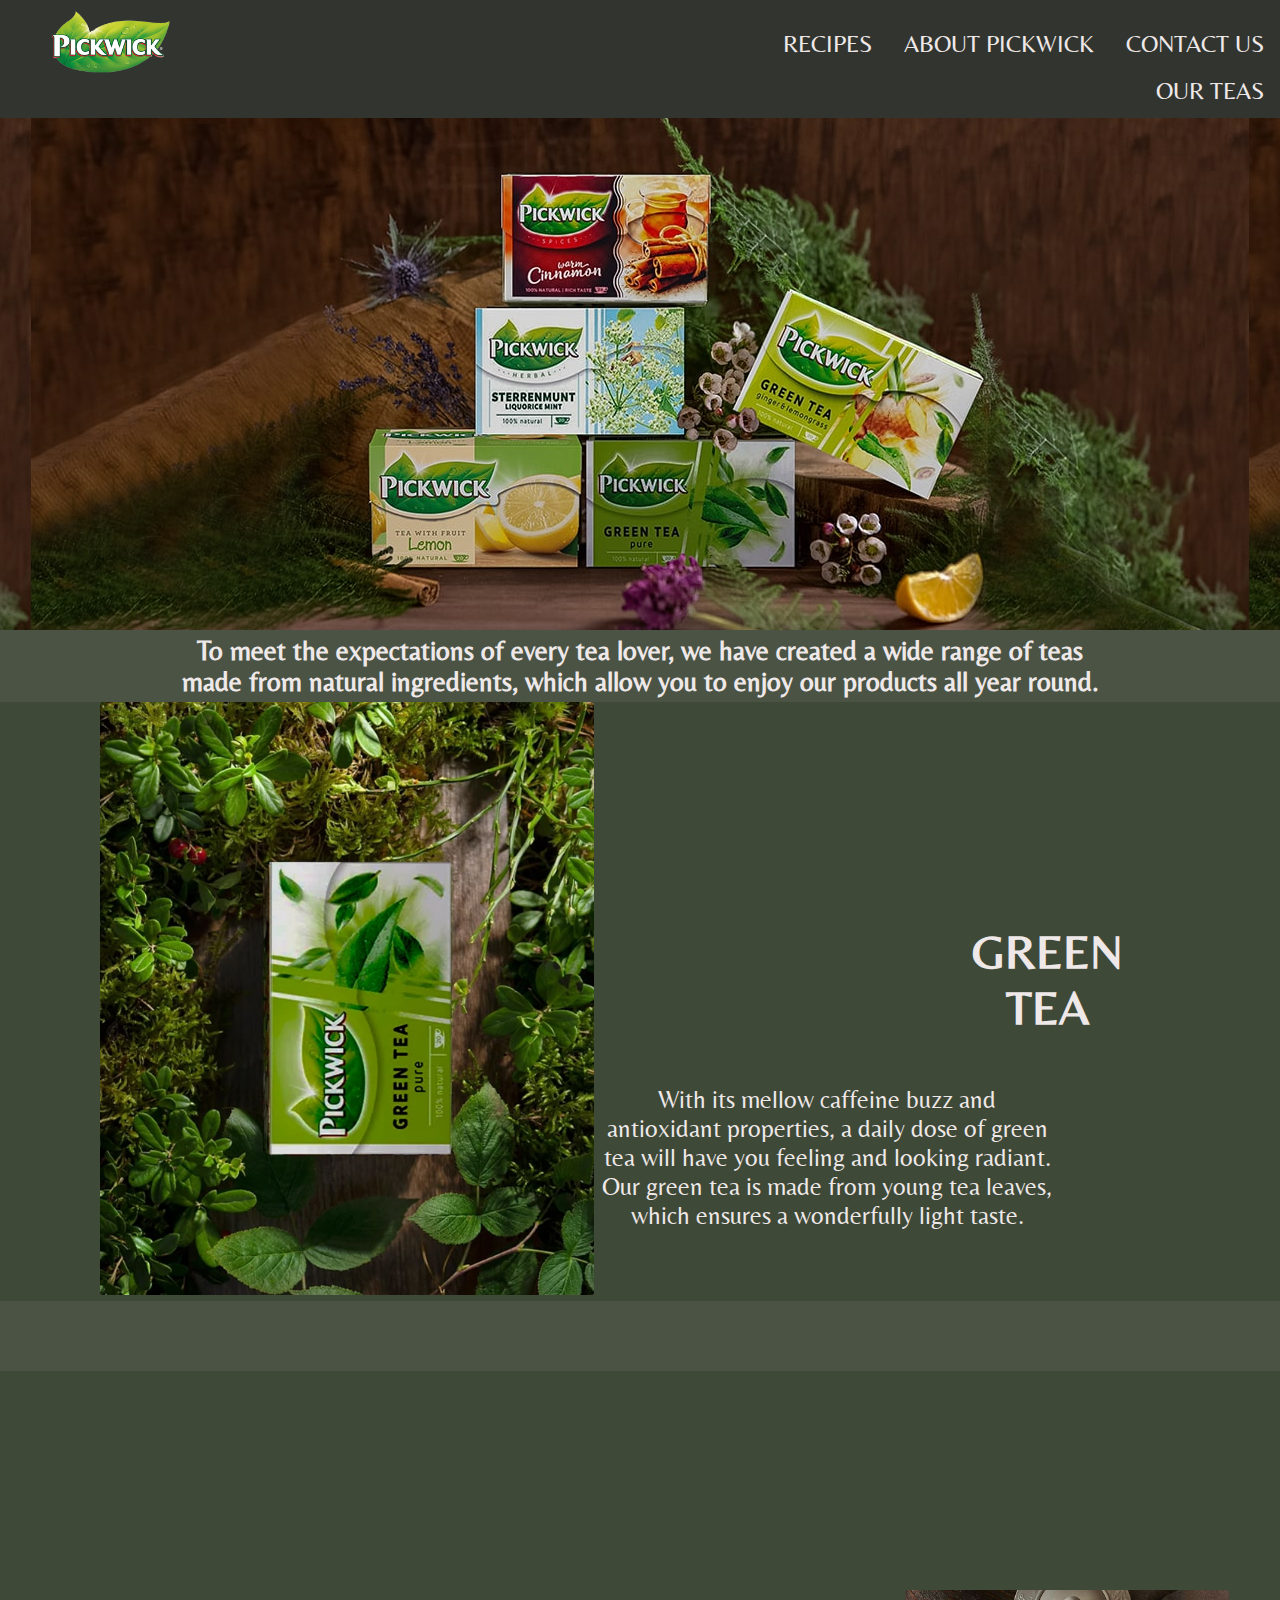
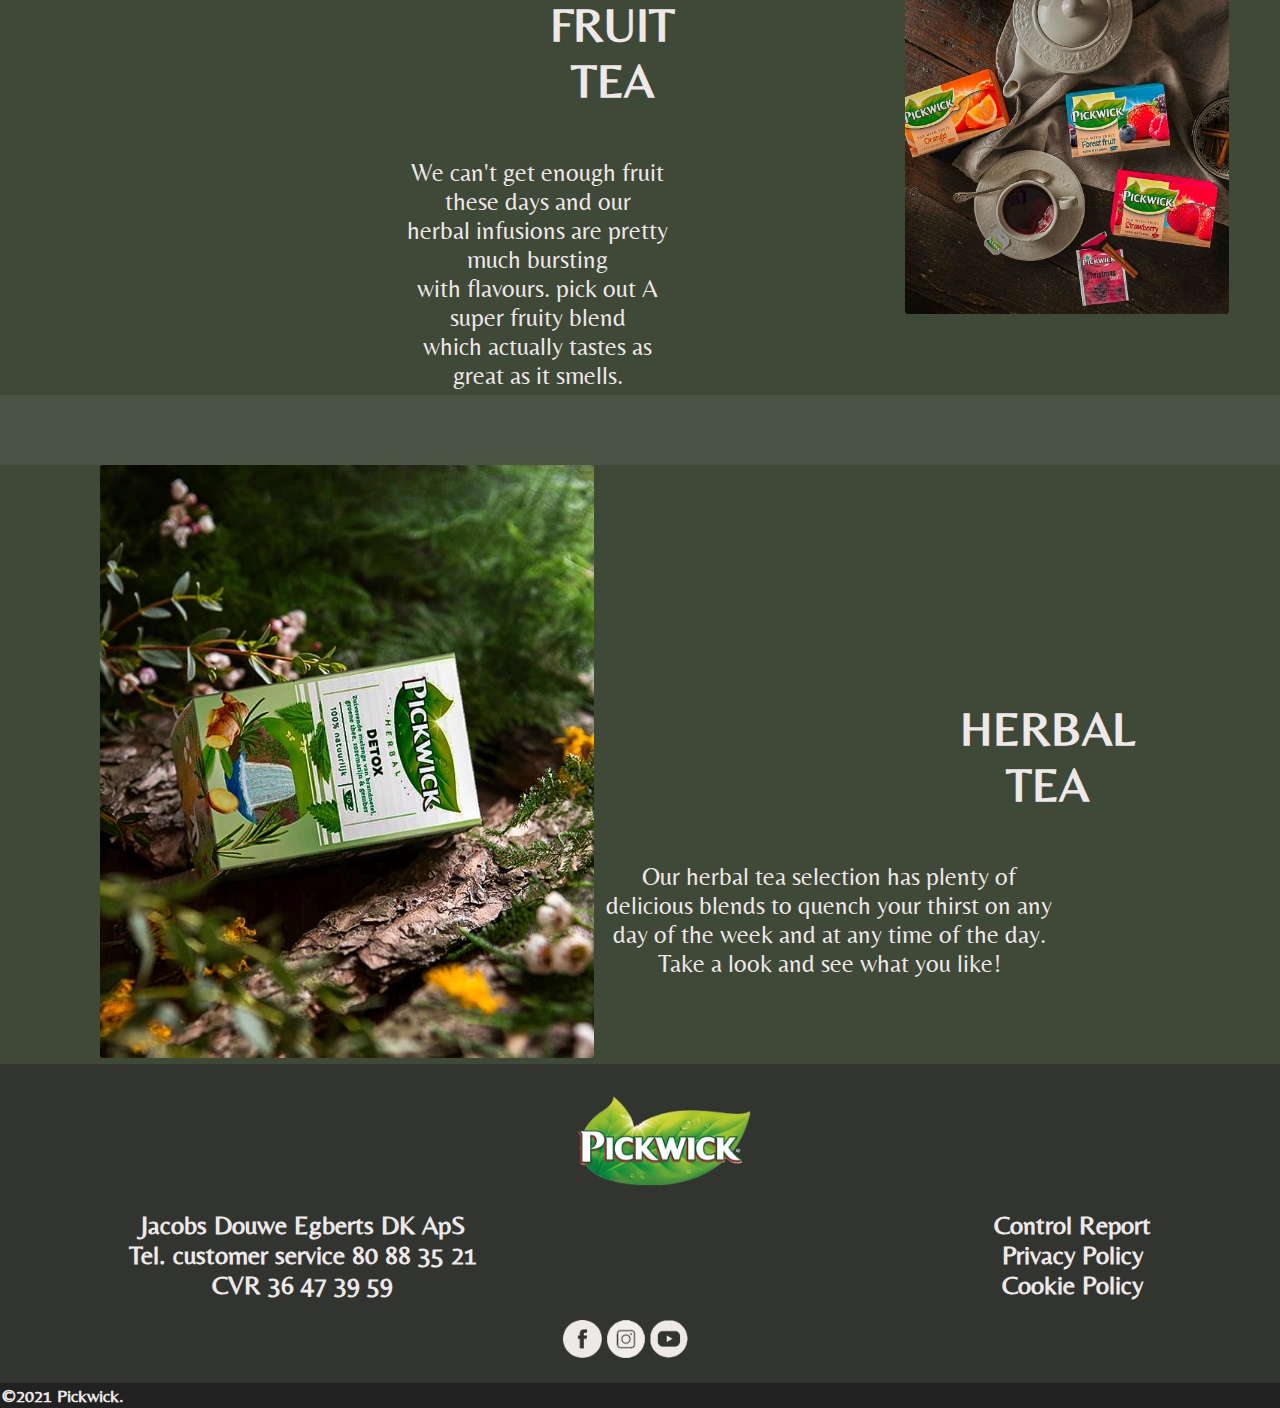
<file: teas.html>
<!DOCTYPE html>
<html lang="en" dir="ltr">
  <head>
    <meta charset="utf-8">
    <title>Pickwick Tea</title>
    <!-- favicon -->
    <link rel="icon" href="images/favicon.png" type="image/x-icon">
    <meta name="viewport" content="width=device-width, initial-scale=1.0">
    <link rel="stylesheet" href="style.css">
    <link rel="preconnect" href="https://fonts.googleapis.com">
    <link rel="preconnect" href="https://fonts.gstatic.com" crossorigin>
    <link href="https://fonts.googleapis.com/css2?family=Belleza&display=swap" rel="stylesheet">
    <link rel="stylesheet" href="https://cdnjs.cloudflare.com/ajax/libs/font-awesome/4.7.0/css/font-awesome.min.css">
  </head>
  <body>
    <header class= "header">
      <div class="logo"><a href="index.html"><img src="images/logo.png" alt="Pickwick logo" class="logo"></a></div>
      <div class="topnav" id="myTopnav">
        <a href="contact.html">CONTACT US</a>
        <a href="about.html">ABOUT PICKWICK</a>
        <a href="recipes.html">RECIPES</a>
        <div class="dropdown">
          <button class="dropbtn"><a href="teas.html">OUR TEAS</a></button>
          <div class="dropdown-content">
            <a href="teas.html#GREEN">Green Tea</a>
            <a href="teas.html#HERBAL">Herbal Tea</a>
            <a href="teas.html#FRUIT">Fruit Tea</a>
          </div>
        </div>
        <a href="javascript:void(0);" class="icon" onclick="myFunction()">
          <i class="fa fa-bars"></i>
        </a>
      </div>
      <script>
        function myFunction() {
          var x = document.getElementById("myTopnav");
          if (x.className === "topnav") {
            x.className += " responsive";
          } else {
            x.className = "topnav";
          }
        }
        </script>
    </header>
    <div class="row">
      <section class="teas-section-background"></section>
      <section class="text-box">
      <h2>To meet the expectations of every tea lover, we have created a wide range of teas <br> made from natural ingredients, which allow you to enjoy our products all year round. </h2>
      </section>
      <section class="herbal-super">
        <div class="herbal">
          <div class="leftcolumn">
            <img class="herbal-super-img" src="images/green.jpg" alt="green tea">
          </div>
          <div class="rightcolumn">
            <div class="herbal-text">
              <div id="GREEN" class="herbal-text-header"><h1>GREEN TEA</h1></div>
            <div class="herbal-text-para"><p>With its mellow caffeine buzz and<br> antioxidant properties, a daily dose of green<br> tea will have you feeling and looking radiant.<br> Our green tea is made from young tea leaves,<br> which ensures a wonderfully light taste.</p></div>
            </div>
          </div>
        </div>
      </section>
    </div>
    <div class="row">
        <div class= "box"></div>
        <section class="fruityf">
            <div class="fruity">
                <div class="textcolumn">
                    <div id="FRUIT" class="fruit-text-header"><h1>FRUIT TEA</h1></div>
                    <div class="fruit-text-para"><p>We can't get enough fruit these days and our <br> herbal infusions are pretty much bursting<br> with flavours. pick out A super fruity blend<br> which actually tastes as great as it smells. </p></div>
                    <div class="imgcolumn">
                        <img class="fruit-img" src="images/fruit.jpg" alt="fruit tea">
                    </div>
                </div>
            </div>
        </section>
    </div>
    <div class= "box"></div>
    <section class="herbal-super">
      <div class="herbal">
        <div class="leftcolumn">
          <img class="herbal-super-img" src="images/super-blends.jpg" alt="Herbal tea">
        </div>
        <div class="rightcolumn">
          <div class="herbal-text">
            <div id="HERBAL" class="herbal-text-header"><h1>HERBAL TEA</h1></div>
            <div class="herbal-text-para"><p>Our herbal tea selection has plenty of<br> delicious blends to quench your thirst on any<br> day of the week and at any time of the day.<br> Take a look and see what you like!</p></div>
          </div>
        </div>
      </div>
    </section>   
  </div>
  
  <!-- ------------------------------footer----------------------- -->
  <footer class="footer">
    <div class="Contact-us">
      <img class="footer-logo" src="images/logo.png" alt="Pickwick logo">
      <div class="Contact-us-text" id="Contact-us">
        <div>
          <h1>Jacobs Douwe Egberts DK ApS</h1>
          <h1>Tel. customer service 80 88 35 21</h1>
          <h1> CVR 36 47 39 59</h1>
        </div>
        <div>
          <a href="https://www.findsmiley.dk/661314" class="link"><h1>Control Report</h1></a>
          <a href="https://www.pickwick.dk/privathedspolitik/" class="link"><h1>Privacy Policy</h1></a>
          <a href="https://www.pickwick.dk/cookie-policy/" class="link"><h1>Cookie Policy</h1></a>
        </div>
      </div>
      <div class="social-media">
        <a href="https://www.facebook.com/PickwickNL"><img class="facebook" src="images/facebook.png" alt="Facebook logo"></a>
        <a href="https://www.instagram.com/pickwicknl/"><img class="instagram" src="images/instagram.png" alt="Instagram logo"></a>
        <a href="https://www.youtube.com/user/PickwickNederland"><img class="youtube" src="images/youtube.png" alt="Youtube logo"></a>
      </div>     
    </div>
    <div class="lower-footer">
      <h4 class="lower-footer-text">©2021 Pickwick.</h4>
    </div>
  </footer>
</body>
</html>
</file>
<file: style.css>
*{
    padding: 0;
    margin: 0;
    text-decoration: none;
    list-style: none;
    box-sizing: border-box;
}

body {
    font-family:'Belleza', sans-serif;
    font-size: 18px;
    background-color: #3f4938;
  }
.logo {
    float: left;
    margin-left: 20px;
    padding: 5px;
    width: 130px;
} 
@media screen and (max-width: 600px) {
  .topnav ,.dropbtn {
    flex-direction: row;
  }
 

.navbar.expanded {
  height: auto;
}
}
@media screen and (max-width: 600px) {
  .topnav.responsive {position: relative;}
  .topnav.responsive a.icon {
    position: absolute;
    right: 0;
    top: 0;
  }
  .topnav.responsive a {
    float: none;
    display: block;
    text-align: right;
  }
  .topnav.responsive .dropdown {float: none;}
  .topnav.responsive .dropdown-content {position: relative;}
  .topnav.responsive .dropdown .dropbtn {
    display: block;
    width: 100%;
    text-align: right;
  }
}
.header {
    width: 100%;
    display: flex;
    margin: auto;
    background-color: #32352f;
}
.topnav {
  overflow: hidden;
  background-color: #32352f;
    justify-content: right;
    float: right;
    margin-left: 600px;
    padding-top: 20px;
}

.topnav a {
  float: right;
  display: block;
  color: #EEE8E8;
  text-align: center;
  padding: 10px 16px;
  text-decoration: none;
  font-size: 1.5rem;
}

.topnav .icon {
  display: none;
}

.dropdown {
  float: right;
  overflow: hidden;
}

.dropdown .dropbtn {
  font-size: 1.8rem;    
  border: none;
  outline: none;
  color: #EEE8E8;
  background-color: inherit;
  font-family: inherit;
  margin: 0;
}

.dropdown-content {
  display: none;
  position: absolute;
  background-color: #f9f9f9;
  min-width: 160px;
  box-shadow: 0px 8px 16px 0px rgba(0,0,0,0.2);
  z-index: 1;
}

.dropdown-content a {
  float: none;
  color: #212121;
  padding: 12px 16px;
  text-decoration: none;
  display: block;
  text-align: left;
}

.topnav a:hover, .dropdown:hover .dropbtn {
  background-color: #3f4938;
  color: #EEE8E8;
}

.dropdown-content a:hover {
  background-color: #3f4938;
  color: #EEE8E8;
}

@media (min-width: 701px){
  .dropdown:hover .dropdown-content {
    display: block;
  }
  .icon {
    display: none;
  }
  .herbal{
    width: 100%;
    font-size: 25px;
    display: flex;
    align-items:center;
    }
    .fruity{
    width: 100%;
    height: 39rem;
    font-size: 25px;
    display: flex;
    align-items:center;
    }
    .leftcolumn {
        float: left;
        align-content: center;
        width: 40%;
        padding-left: 100px;
    }
    .imgcolumn {
        float: right;
        align-content: center;
        width: 40%;
        
    }
    .textcolumn {
        float: left;
        padding-right: 800px;
        padding-top: 100px;
        
    }
    .rightcolumn {
        float: right;
        align-content: center;
        text-align: center;
        width: 50%;
        padding-top: 150px;
    }
    .herbal-super-img{
    max-width: 120%;
    border-radius: 3px;
    justify-content: left;
    }
    .fruit-img {
    max-width: 120%;
    border-radius: 3px;
    margin-left: 500px;
    position: relative; 
    top: -400px;
    }
    .index-text-header{
        display: flex;
        font-weight: 400;
        font-size: 1.5rem;
        text-align: center;
        justify-content: center;
        color: #EEE8E8;
        padding-left: 200px;
    }
    .herbal-text-header{
        display: flex;
        font-weight: 400;
        font-size: 1.5rem;
        text-align: center;
        padding-left: 430px;
        color: #EEE8E8;
    }
    .fruit-text-header{
        display: flex;
        font-size: 1.5rem;
        text-align: center;
        margin-top: 450px;
        padding-left: 550px;
        color: #EEE8E8;
    }
    .herbal-text-para{
      display: flex;
      float: right;
      text-align: justify;
      text-align: center;
      padding-top: 50px;
      margin-right: 100px;
      color: #EEE8E8;
    }
    .teabread-img{
      margin: 150px;
      max-width: 600px;
    }
    .ingredients-text-header{
      float: left;
      text-align: justify;
      padding-top: 50px;
      margin-left: 150px;
      color: #EEE8E8;
    }
    .ingredients{
      float: left;
      text-align: justify;
      padding-top: 20px;
      color: #EEE8E8;
      font-size: 23px;
      line-height: 80%;
    }
    .recipe{
      float: right;
      margin: 50px;
      text-align: justify;
      color: #EEE8E8;
      font-size: 23px;
    }
    .fruit-text-para{
        display: flex;
        float: left;
        text-align: justify;
        text-align: center;
        padding-top: 50px;
        margin-left: 400px;
        color: #EEE8E8;
      }
}
/* ----------------------- mobile----------------- */
@media screen and (max-width: 700px) {

  .topnav.responsive {
    position: relative;
  }
  .topnav.responsive a.icon {
    position: absolute;
    right: 0;
    top: 0;
  }
  .topnav.responsive a {
    float: none;
    display: block;
    text-align: left;
  }
  .topnav a.icon {
    float: left;
    display: block;
    visibility: visible;
  }
  .herbal{
    width: 100%;
    font-size: 25px;
    display: flex;
    align-items:center;
    }
    .fruity{
      font-size: 25px;
      display: flex;
      align-items:center;
    display: flex;
    align-items:center;
    }
    .leftcolumn {
        float: none;
        align-content: center;
        width: 100%;
    }
    .imgcolumn {
        float: none;
        align-content: center;
        width: 100%;
    }
    .textcolumn {
      align-content: center;
      text-align: center;
      float: none;
      align-content: center;
      text-align: center;
      width: 100%;
      padding:0px;
      background-color: #3f4938;
    }
    .rightcolumn {
        align-content: center;
        text-align: center;
        float: none;
        align-content: center;
        text-align: center;
        width: 100%;
        padding:0px;
        background-color: #3f4938;
    }
    
    .herbal-super-img{
    max-width: 120%;
    border-radius: 3px;
    justify-content: center;
    }
    .fruit-img {
    max-width: 100%;
    border-radius: 3px;
    float: none;
    margin-left: 0px;
    }
    .index-text-header{
        display: flex;
        font-weight: 400;
        font-size: 1.5rem;
        text-align: center;
        justify-content: center;
        padding-left: 0px;
        color: #EEE8E8;
    }
    .herbal-text-header{
        display: flex;
        font-weight: 400;
        font-size: 1.5rem;
        text-align: center;
        padding-left: 0px;
        color: #EEE8E8;
    }
    .fruit-text-header{
        display: flex;
        font-size: 1.5rem;
        text-align: center;
        margin-bottom: 5px;
        padding-left: 150px;
        color: #EEE8E8;
    }
    .herbal-text-para{
      display: flex;
      float: none;
      text-align: justify;
      text-align: center;
      padding-top:0px;
      margin-right: 0px;
      color: #EEE8E8;
    }
    .teabread-img{
      margin: 0px;
    }
    .ingredients-text-header{
      float: none;
      text-align: justify;
      padding-top: 0px;
      margin-right: 0px;
      color: #EEE8E8;
    }
    .ingredients{
      float: none;
      text-align: justify;
      margin-right: 0px;
      color: #EEE8E8;
      font-size: 23px;
    }
    .recipe{
      float: none;
      margin: 0px;
      text-align: justify;
      color: #EEE8E8;
      font-size: 23px;
    }
    .fruit-text-para{
        display: flex;
        float: none;
        text-align: justify;
        text-align: center;
        padding-top: 0px;
        padding-left: 50px;
        color: #EEE8E8;
      }
}

@media screen and (max-width: 700px) {
  .topnav.responsive {position: relative;}
  .topnav.responsive .icon {
    position: absolute;
    right: 0;
    top: 0;
  }
  .topnav.responsive a {
    float: none;
    display: block;
    text-align: right;
  }
  .topnav.responsive .dropdown {float: none;}
  .topnav.responsive .dropdown-content {position: relative;}
  .topnav.responsive .dropdown .dropbtn {
    display: block;
    width: 100%;
    text-align: right;
  }
  
}

.index-section-background{
    background-image: url(images/index\ teas.jpg);
    height: 32rem;
    width: 100%;
    opacity: 1;
    background-position: center center;
}
.recipes-section-background{
    background-image: url(images/recipes.jpg);
  background-size: 1800px 900px;
    height: 32rem;
    width: 100%;
    opacity: 1;
    background-position: center center;
}
.teas-section-background{
    background-image: url(images/teas.jpg);
    height: 32rem;
    width: 100%;
    opacity: 1;
    background-position: center center;
}
.contact-section-background{
    background-image: url(images/index\ cup.jpg);
    background-size: 1800px 900px;
    height: 32rem;
    width: 100%;
    opacity: 1;
    background-position: center center;
}
.text-box{
    background-color: #4a5344;
    text-align: center;
    color: #EEE8E8;
    padding: 5px 0 5px 0;
}
  /* Clear floats after the columns */
.row:after {
    content: "";
    display: table;
    clear: both;
  }
  .box {
    background-color: #4a5344;
    width: 100%;
    height: 70px;
  }
  .index-end-section-background {
    height: 50rem;
    width: 100%;
    opacity: 1;
    background-position: center center;
}
/*about us page*/
  .carousel {
    margin-left: 15%;
    margin-right: 15%;
    visibility: visible;
}
ul.slides {
    display: block;
    position: relative;
    height: 600px;
    margin: 0;
    padding: 0;
    overflow: hidden;
    list-style: none;
}

.slides * {
    user-select: none;
    -ms-user-select: none;
    -moz-user-select: none;
    -khtml-user-select: none;
    -webkit-user-select: none;
    -webkit-touch-callout: none;
}

ul.slides input {
    display: none; 
}


.slide-container { 
    display: block; 
}

.slide-image {
    display: block;
    position: absolute;
    width: 100%;
    height: 100%;
    top: 0;
    opacity: 0;
    transition: all .7s ease-in-out;
}   

.slide-image img {
    width: auto;
    min-width: 100%;
    height: 100%;
}

.carousel-controls {
    position: absolute;
    top: 0;
    left: 0;
    right: 0;
    z-index: 999;
    font-size: 100px;
    line-height: 600px;
    color: #fff;
}

.carousel-controls label {
    display: none;
    position: absolute;
    padding: 0 20px;
    opacity: 0;
    transition: opacity .2s;
    cursor: pointer;
}

.slide-image:hover + .carousel-controls label{
    opacity: 0.5;
}

.carousel-controls label:hover {
    opacity: 1;
}

.carousel-controls .prev-slide {
    width: 49%;
    text-align: left;
    left: 0;
}

.carousel-controls .next-slide {
    width: 49%;
    text-align: right;
    right: 0;
}

.carousel-dots {
    position: absolute;
    left: 0;
    right: 0;
    bottom: 20px;
    z-index: 999;
    text-align: center;
}

.carousel-dots .carousel-dot {
    display: inline-block;
    width: 30px;
    height: 30px;
    border-radius: 50%;
    background-color: #fff;
    opacity: 0.5;
    margin: 10px;
}

input:checked + .slide-container .slide-image {
    opacity: 1;
    transform: scale(1);
    transition: opacity 1s ease-in-out;
}

input:checked + .slide-container .carousel-controls label {
     display: block; 
}

input#img-1:checked ~ .carousel-dots label#img-dot-1,
input#img-2:checked ~ .carousel-dots label#img-dot-2,
input#img-3:checked ~ .carousel-dots label#img-dot-3,
input#img-4:checked ~ .carousel-dots label#img-dot-4,
input#img-5:checked ~ .carousel-dots label#img-dot-5,
input#img-6:checked ~ .carousel-dots label#img-dot-6 {
	opacity: 1;
}


input:checked + .slide-container .nav label { 
  display: block; 
}


  /*contact page*/
  .faq {
    text-align: center;
    color: #EEE8E8;
    text-transform: uppercase;
    padding: 50px;
  }
  .contact-box {
    padding: 10px;
  }
  .contact-text{
    text-align: center;
    font-size: 25px;
    color: #EEE8E8;
    text-transform: uppercase;
    padding-bottom: 50px;
  }
  .container {
    margin-bottom: 50px;
  }
  .contact-section{
    margin-left: 20%;
    align-content: center;
    padding-bottom: 80px;
    padding-top: 50px;
    width: 60%;
    background-color: #4a5344;
  }
  
  /*contact accordion*/
  .accordion {
    background-color: #3f4938;
    color: #EEE8E8;
    cursor: pointer;
    padding: 20px;
    width: 100%;
    border: none;
    text-align: center;
    outline: none;
    font-size: 23px;
    transition: 0.4s;
    font-family:'Belleza', sans-serif;
  }
  
  .active, .accordion:hover {
    background-color: #4a5344;
  }
  
  .panel {
    text-align: center;
    display: none;
    background-color: #4a5344;
    color: #EEE8E8;
    font-size: 20px;
    overflow: hidden;
  }
/* ------------------------------footer----------------------------- */
@media screen and (min-width: 600px) {
.Contact-us {
    border: 1px solid #32352f;
    background-color: #32352f;
    margin-top: 0px;
    padding-bottom: 20px;
  }
  .footer-logo{
      margin-top: 30px;
    width: 175px;
    margin-left: 45%;
    
  }
  .Contact-us-text{
    color: #EEE8E8;
    text-align: center;
    font-size: 0.8rem;
    display: flex;
      flex-wrap: wrap;
      justify-content: space-between;
      align-items: center;
      flex-direction: row;
      margin: 20px auto;
      width: 80%;
  }
  .email{
    border: 1px solid #32352f;
    background-color: #3f4938; 
    text-decoration: none; 
    font-size: 25px; 
    color: #EEE8E8; 
    padding:5px;
    border-radius: 15px;
    width: 20%;
    align-content: center;
    margin-left: 42%;
  }
.email-btn { 
  align-content: center;
  text-align: center;
  color: #EEE8E8; 
  padding: 10px;
  padding-left: 30px;
  
}
.email:hover { 
  background-color: #4a5344; 
}
  .link {
    color: #EEE8E8;
  }
  .lower-footer{
    border: 2px solid #212121;
    background-color: #212121;
  
  }
  .lower-footer-text{
    color: #EEE8E8;
  }
  .facebook {
    width: 3%;
    margin-left: 44%;
  }
  .instagram {
    width: 3%;
  }
  .youtube {
    width: 3%;
  }
  .gallery1{
    margin: 30px;
    margin-left: 80px;
    float: left;
    width: 500px;
  }
  .gallery-row1 {
    float: left;
    position: relative;
  }
  div.gallery {
    margin: 50px;
    float: right;
  }
  .gallery1:hover {
      opacity: 70%;
  }
  div.gallery:hover {
    opacity: 70%;
  }
  
  div.gallery img {
    height: auto;
  }  
  div.desc {
    padding: 8px;
    text-align: center;
    font-size: 25px;
    text-transform: uppercase;
    color: #EEE8E8;
  }
  .gallery-row3 {
    margin-right: 100px;
    float: right;
    position: relative;
  }
  .gallery-row2 {
    margin-right: 50px;
    position: relative;
    float: right;
  }
}
@media screen and (max-width: 600px) {
  .Contact-us {
      border: 1px solid #32352f;
      background-color: #32352f;
      margin-top: 0px;
      padding-bottom: 20px;
    }
    .footer-logo{
      align-content: center;
      margin-top: 30px;
      margin-left: 37%;
      width: 175px;
      
    }
    .Contact-us-text{
      color: #EEE8E8;
      text-align: center;
      font-size: 0.6rem;
      display: flex;
        flex-wrap: wrap;
        justify-content: space-between;
        align-items: center;
        flex-direction: column;
        margin: 20px auto 10px;
        line-height: 270%;
        width: 80%;
    }
    .link {
      color: #EEE8E8;
    }
    .lower-footer{
      border: 2px solid #212121;
      background-color: #212121;
    
    }
    .lower-footer-text{
      color: #EEE8E8;
    }
    .facebook {
      width: 10%;
      margin-left: 37%;
    }
    .instagram {
      width: 10%;
    }
    .youtube {
      width: 10%;
    }
    .gallery1{
    margin: 30px;
    max-width: 250px;
    padding-left: 30px;
  }
    div.gallery {
      float: right;
    }
    
    div.gallery img {
      height: auto;
    }  
    div.desc {
      padding: 8px;
      margin-left: -55px;
      text-align: center;
      font-size: 25px;
      text-transform: uppercase;
      color: #EEE8E8;
    }
    .gallery-row3 {
      padding-right: 100px;
      margin-right: 50px;
      float: right;
      position: relative;
    }
    .gallery-row2 {
      padding-right: 100px;
      margin-right: 50px;
      position: relative;
      float: right;
    }
      .email{
        border: 1px solid #32352f;
        background-color: #3f4938; 
        text-decoration: none; 
        font-size: 18px; 
        color: #EEE8E8; 
        padding:5px;
        border-radius: 15px;
        width: 45%;
        align-content: center;
        margin-left: 30%;
      }
    .email-btn { 
      align-content: center;
      text-align: center;
      color: #EEE8E8; 
      padding-left: 20px;
      
    }
  }
</file>
